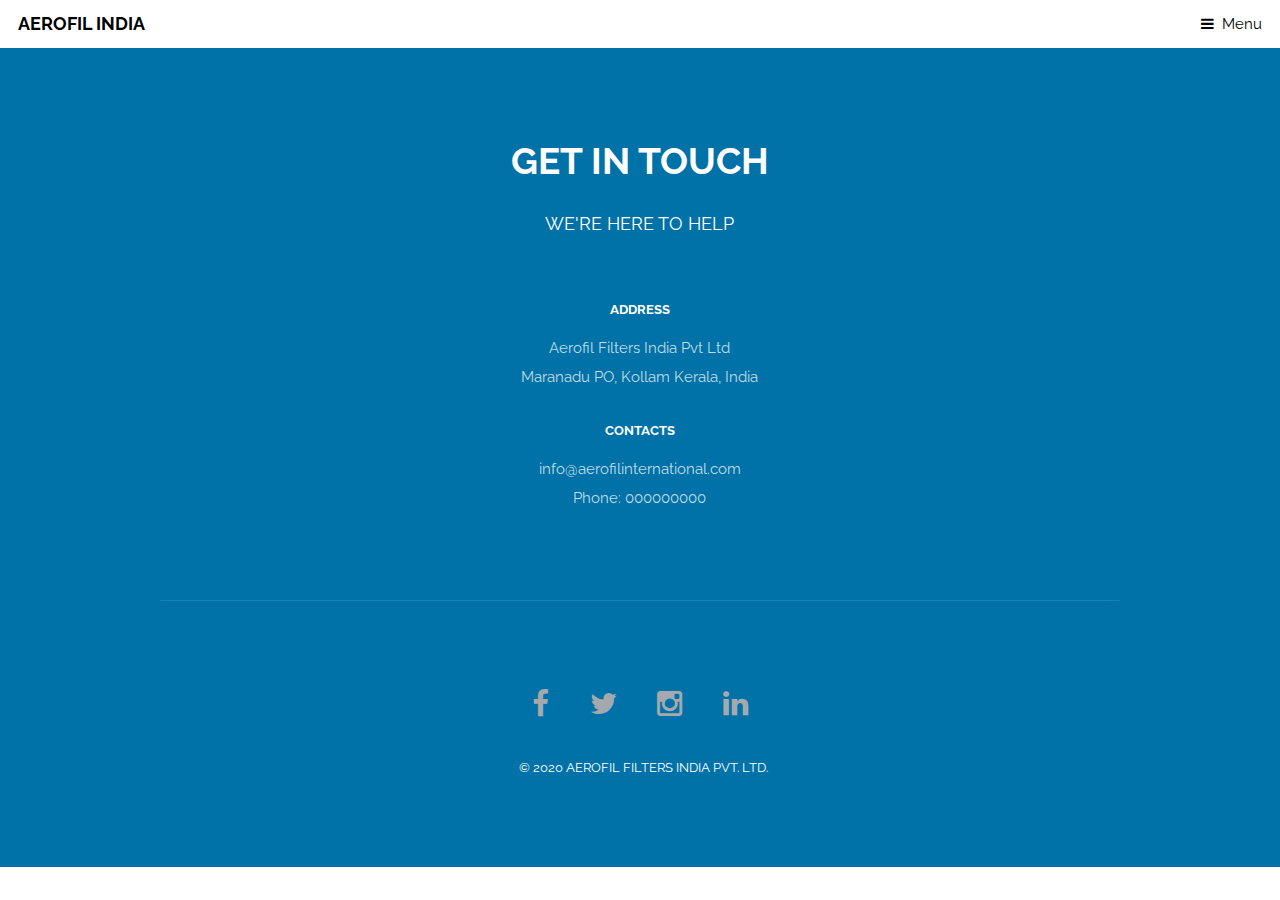
<file: Contact.html>
<!DOCTYPE HTML>
<html>
	<head>
		<title>Contact Us</title>
		<meta charset="utf-8" />
		<meta name="viewport" content="width=device-width, initial-scale=1" />
		<!--[if lte IE 8]><script src="assets/js/ie/html5shiv.js"></script><![endif]-->
		<link rel="stylesheet" href="assets/css/main.css" />
		<!--[if lte IE 8]><link rel="stylesheet" href="assets/css/ie8.css" /><![endif]-->
		<!--[if lte IE 9]><link rel="stylesheet" href="assets/css/ie9.css" /><![endif]-->
	</head>
	<body>

		<!-- Header -->
			<header id="header">
				<h1><a href="index.html">Aerofil India</a></h1>
				<a href="#nav">Menu</a>
			</header>


		<!-- Nav -->
			<nav id="nav">
				<ul class="links">
					<li><a href="index.html">Home</a></li>
					<li><a href="our company.html">Our Company</a></li>
					<li><a href="Contact.html">Contact</a></li>
				</ul>
			</nav>

		<!-- Main -->
			<section id="four" class="wrapper style2 special">
				<div class="inner">
					<header class="major narrow">
						<h2>Get in touch</h2>
						<p>We're Here to help</p>
					</header>
					<!--<form action="#" method="POST">
						<div class="container 75%">
							<div class="row uniform 50%">
								<div class="6u 12u$(xsmall)">
									<input name="name" placeholder="Name" type="text" />
								</div>
								<div class="6u$ 12u$(xsmall)">
									<input name="email" placeholder="Email" type="email" />
								</div>
								<div class="12u$">
									<textarea name="message" placeholder="Message" rows="4"></textarea>
								</div>
							</div>
						</div>
						<ul class="actions">
							<li><input type="submit" class="special" value="Submit" /></li>
							<li><input type="reset" class="alt" value="Reset" /></li>
						</ul>
					</form>-->
					<div class="col-12 col-md-3 mbr-fonts-style display-7">
                <h5 class="pb-3">
                    Address
                </h5>
                <p class="mbr-text">
                    Aerofil Filters India Pvt Ltd
                    <br>Maranadu PO,
                        Kollam
                        Kerala, 
                        India
                </p>
            </div>
            <div class="col-12 col-md-3 mbr-fonts-style display-7">
                <h5 class="pb-3">
                    Contacts
                </h5>
                <p class="mbr-text">
                    info@aerofilinternational.com
                    <br>Phone: 000000000
                   
                </p>
            </div>
				</div>
			</section>

		<!-- Footer -->
			<footer id="footer">
				<div class="inner">
					<ul class="icons">
						<li><a href="#" class="icon fa-facebook">
							<span class="label">Facebook</span>
						</a></li>
						<li><a href="#" class="icon fa-twitter">
							<span class="label">Twitter</span>
						</a></li>
						<li><a href="#" class="icon fa-instagram">
							<span class="label">Instagram</span>
						</a></li>
						<li><a href="#" class="icon fa-linkedin">
							<span class="label">LinkedIn</span>
						</a></li>
					</ul>
					<ul class="copyright">
						<li>&copy; 2020 Aerofil Filters India Pvt. Ltd.</li>
					</ul>
				</div>
			</footer>

		<!-- Scripts -->
			<script src="assets/js/jquery.min.js"></script>
			<script src="assets/js/skel.min.js"></script>
			<script src="assets/js/util.js"></script>
			<!--[if lte IE 8]><script src="assets/js/ie/respond.min.js"></script><![endif]-->
			<script src="assets/js/main.js"></script>

	</body>
</html>
</file>
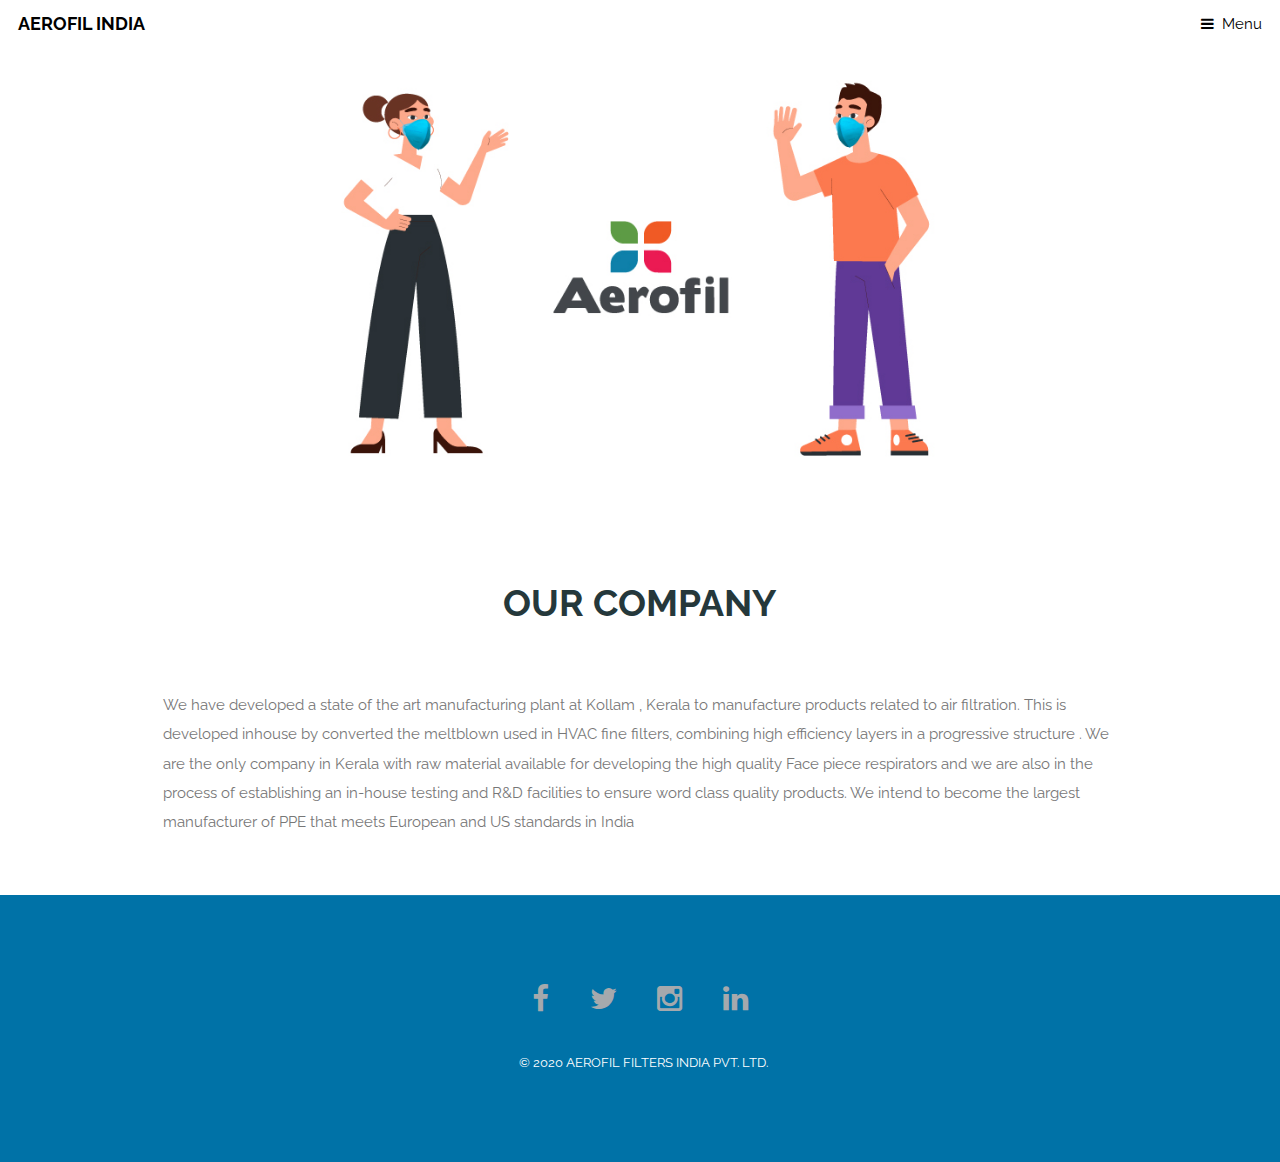
<file: our company.html>
<!DOCTYPE HTML>
<html>
	<head>
		<title>Our Company</title>
		<meta charset="utf-8" />
		<meta name="viewport" content="width=device-width, initial-scale=1" />
		<!--[if lte IE 8]><script src="assets/js/ie/html5shiv.js"></script><![endif]-->
		<link rel="stylesheet" href="assets/css/main.css" />
		<!--[if lte IE 8]><link rel="stylesheet" href="assets/css/ie8.css" /><![endif]-->
		<!--[if lte IE 9]><link rel="stylesheet" href="assets/css/ie9.css" /><![endif]-->
	</head>
	<body>

		<!-- Header -->
			<header id="header">
				<h1><a href="index.html">Aerofil India</a></h1>
				<a href="#nav">Menu</a>
			</header>

		<!-- Nav -->
			<nav id="nav">
				<ul class="links">
					<li><a href="index.html">Home</a></li>
					<li><a href="our company.html">Our Company</a></li>
					<li><a href="Contact.html">Contact</a></li>
				</ul>
			</nav>
<a href="#" class="image fit"><img src="images/pic17.jpg" alt="" /></a>
		<!-- Main -->
			<section id="main" class="wrapper">
				<div class="container">

					<header class="major special">
						<h2>OUR COMPANY</h2>
						
					</header>
					<p>We have developed a state of the art manufacturing plant at Kollam , Kerala to manufacture products related to air filtration. This is developed inhouse by converted the meltblown used in  HVAC fine filters, combining high efficiency layers in a progressive structure . We are the only company in Kerala with raw material available for developing the high quality Face piece respirators and we are also in the process of establishing an in-house testing and R&D facilities to ensure word class quality products. We intend to become the largest manufacturer of PPE that meets European and US standards in India </p>
					
				</div>
			</section>

		<!-- Footer -->
			<footer id="footer">
				<div class="inner">
					<ul class="icons">
						<li><a href="#" class="icon fa-facebook">
							<span class="label">Facebook</span>
						</a></li>
						<li><a href="#" class="icon fa-twitter">
							<span class="label">Twitter</span>
						</a></li>
						<li><a href="#" class="icon fa-instagram">
							<span class="label">Instagram</span>
						</a></li>
						<li><a href="#" class="icon fa-linkedin">
							<span class="label">LinkedIn</span>
						</a></li>
					</ul>
					<ul class="copyright">
						<li>&copy; 2020 Aerofil Filters India Pvt. Ltd.</li>
					</ul>
				</div>
			</footer>

		<!-- Scripts -->
			<script src="assets/js/jquery.min.js"></script>
			<script src="assets/js/skel.min.js"></script>
			<script src="assets/js/util.js"></script>
			<!--[if lte IE 8]><script src="assets/js/ie/respond.min.js"></script><![endif]-->
			<script src="assets/js/main.js"></script>

	</body>
</html>
</file>
<file: assets/css/ie9.css>
/*
	Retrospect by TEMPLATED
	templated.co @templatedco
	Released for free under the Creative Commons Attribution 3.0 license (templated.co/license)
*/

/* Feature */

	.feature .image {
		width: 48%;
		float: left;
	}

	.feature .content {
		width: 52%;
		float: left;
	}

	.feature:after {
		content: '';
		display: block;
		clear: both;
	}
</file>
<file: assets/css/main.css>
@charset "UTF-8";
@import url(font-awesome.min.css);
@import url("https://fonts.googleapis.com/css?family=Raleway:400,500,700");

/*
	Retrospect by TEMPLATED
	templated.co @templatedco
	Released for free under the Creative Commons Attribution 3.0 license (templated.co/license)
*/

/* Reset */

	html, body, div, span, applet, object, iframe, h1, h2, h3, h4, h5, h6, p, blockquote, pre, a, abbr, acronym, address, big, cite, code, del, dfn, em, img, ins, kbd, q, s, samp, small, strike, strong, sub, sup, tt, var, b, u, i, center, dl, dt, dd, ol, ul, li, fieldset, form, label, legend, table, caption, tbody, tfoot, thead, tr, th, td, article, aside, canvas, details, embed, figure, figcaption, footer, header, hgroup, menu, nav, output, ruby, section, summary, time, mark, audio, video {
		margin: 0;
		padding: 0;
		border: 0;
		font-size: 100%;
		font: inherit;
		vertical-align: baseline;
	}

	article, aside, details, figcaption, figure, footer, header, hgroup, menu, nav, section {
		display: block;
	}

	body {
		line-height: 1;
	}

	ol, ul {
		list-style: none;
	}

	blockquote, q {
		quotes: none;
	}

	blockquote:before, blockquote:after, q:before, q:after {
		content: '';
		content: none;
	}

	table {
		border-collapse: collapse;
		border-spacing: 0;
	}

	body {
		-webkit-text-size-adjust: none;
	}

/* Box Model */

	*, *:before, *:after {
		-moz-box-sizing: border-box;
		-webkit-box-sizing: border-box;
		box-sizing: border-box;
	}

/* Containers */

	.container {
		margin-left: auto;
		margin-right: auto;
	}

	.container.\31 25\25 {
		width: 100%;
		max-width: 100em;
		min-width: 80em;
	}

	.container.\37 5\25 {
		width: 60em;
	}

	.container.\35 0\25 {
		width: 40em;
	}

	.container.\32 5\25 {
		width: 20em;
	}

	.container {
		width: 80em;
	}

	@media screen and (max-width: 1680px) {

		.container.\31 25\25 {
			width: 100%;
			max-width: 100em;
			min-width: 80em;
		}

		.container.\37 5\25 {
			width: 60em;
		}

		.container.\35 0\25 {
			width: 40em;
		}

		.container.\32 5\25 {
			width: 20em;
		}

		.container {
			width: 80em;
		}

	}

	@media screen and (max-width: 1280px) {

		.container.\31 25\25 {
			width: 100%;
			max-width: 81.25em;
			min-width: 65em;
		}

		.container.\37 5\25 {
			width: 48.75em;
		}

		.container.\35 0\25 {
			width: 32.5em;
		}

		.container.\32 5\25 {
			width: 16.25em;
		}

		.container {
			width: 65em;
		}

	}

	@media screen and (max-width: 980px) {

		.container.\31 25\25 {
			width: 100%;
			max-width: 112.5%;
			min-width: 90%;
		}

		.container.\37 5\25 {
			width: 67.5%;
		}

		.container.\35 0\25 {
			width: 45%;
		}

		.container.\32 5\25 {
			width: 22.5%;
		}

		.container {
			width: 90% !important;
		}

	}

	@media screen and (max-width: 736px) {

		.container.\31 25\25 {
			width: 100%;
			max-width: 112.5%;
			min-width: 90%;
		}

		.container.\37 5\25 {
			width: 67.5%;
		}

		.container.\35 0\25 {
			width: 45%;
		}

		.container.\32 5\25 {
			width: 22.5%;
		}

		.container {
			width: 90% !important;
		}

	}

	@media screen and (max-width: 480px) {

		.container.\31 25\25 {
			width: 100%;
			max-width: 112.5%;
			min-width: 90%;
		}

		.container.\37 5\25 {
			width: 67.5%;
		}

		.container.\35 0\25 {
			width: 45%;
		}

		.container.\32 5\25 {
			width: 22.5%;
		}

		.container {
			width: 90% !important;
		}

	}

/* Grid */

	.row {
		border-bottom: solid 1px transparent;
		-moz-box-sizing: border-box;
		-webkit-box-sizing: border-box;
		box-sizing: border-box;
	}

	.row > * {
		float: left;
		-moz-box-sizing: border-box;
		-webkit-box-sizing: border-box;
		box-sizing: border-box;
	}

	.row:after, .row:before {
		content: '';
		display: block;
		clear: both;
		height: 0;
	}

	.row.uniform > * > :first-child {
		margin-top: 0;
	}

	.row.uniform > * > :last-child {
		margin-bottom: 0;
	}

	.row.\30 \25 > * {
		padding: 0 0 0 0em;
	}

	.row.\30 \25 {
		margin: 0 0 -1px 0em;
	}

	.row.uniform.\30 \25 > * {
		padding: 0em 0 0 0em;
	}

	.row.uniform.\30 \25 {
		margin: 0em 0 -1px 0em;
	}

	.row > * {
		padding: 0 0 0 2em;
	}

	.row {
		margin: 0 0 -1px -2em;
	}

	.row.uniform > * {
		padding: 2em 0 0 2em;
	}

	.row.uniform {
		margin: -2em 0 -1px -2em;
	}

	.row.\32 00\25 > * {
		padding: 0 0 0 4em;
	}

	.row.\32 00\25 {
		margin: 0 0 -1px -4em;
	}

	.row.uniform.\32 00\25 > * {
		padding: 4em 0 0 4em;
	}

	.row.uniform.\32 00\25 {
		margin: -4em 0 -1px -4em;
	}

	.row.\31 50\25 > * {
		padding: 0 0 0 3em;
	}

	.row.\31 50\25 {
		margin: 0 0 -1px -3em;
	}

	.row.uniform.\31 50\25 > * {
		padding: 3em 0 0 3em;
	}

	.row.uniform.\31 50\25 {
		margin: -3em 0 -1px -3em;
	}

	.row.\35 0\25 > * {
		padding: 0 0 0 1em;
	}

	.row.\35 0\25 {
		margin: 0 0 -1px -1em;
	}

	.row.uniform.\35 0\25 > * {
		padding: 1em 0 0 1em;
	}

	.row.uniform.\35 0\25 {
		margin: -1em 0 -1px -1em;
	}

	.row.\32 5\25 > * {
		padding: 0 0 0 0.5em;
	}

	.row.\32 5\25 {
		margin: 0 0 -1px -0.5em;
	}

	.row.uniform.\32 5\25 > * {
		padding: 0.5em 0 0 0.5em;
	}

	.row.uniform.\32 5\25 {
		margin: -0.5em 0 -1px -0.5em;
	}

	.\31 2u, .\31 2u\24 {
		width: 100%;
		clear: none;
		margin-left: 0;
	}

	.\31 1u, .\31 1u\24 {
		width: 91.6666666667%;
		clear: none;
		margin-left: 0;
	}

	.\31 0u, .\31 0u\24 {
		width: 83.3333333333%;
		clear: none;
		margin-left: 0;
	}

	.\39 u, .\39 u\24 {
		width: 75%;
		clear: none;
		margin-left: 0;
	}

	.\38 u, .\38 u\24 {
		width: 66.6666666667%;
		clear: none;
		margin-left: 0;
	}

	.\37 u, .\37 u\24 {
		width: 58.3333333333%;
		clear: none;
		margin-left: 0;
	}

	.\36 u, .\36 u\24 {
		width: 50%;
		clear: none;
		margin-left: 0;
	}

	.\35 u, .\35 u\24 {
		width: 41.6666666667%;
		clear: none;
		margin-left: 0;
	}

	.\34 u, .\34 u\24 {
		width: 33.3333333333%;
		clear: none;
		margin-left: 0;
	}

	.\33 u, .\33 u\24 {
		width: 25%;
		clear: none;
		margin-left: 0;
	}

	.\32 u, .\32 u\24 {
		width: 16.6666666667%;
		clear: none;
		margin-left: 0;
	}

	.\31 u, .\31 u\24 {
		width: 8.3333333333%;
		clear: none;
		margin-left: 0;
	}

	.\31 2u\24 + *,
	.\31 1u\24 + *,
	.\31 0u\24 + *,
	.\39 u\24 + *,
	.\38 u\24 + *,
	.\37 u\24 + *,
	.\36 u\24 + *,
	.\35 u\24 + *,
	.\34 u\24 + *,
	.\33 u\24 + *,
	.\32 u\24 + *,
	.\31 u\24 + * {
		clear: left;
	}

	.\-11u {
		margin-left: 91.66667%;
	}

	.\-10u {
		margin-left: 83.33333%;
	}

	.\-9u {
		margin-left: 75%;
	}

	.\-8u {
		margin-left: 66.66667%;
	}

	.\-7u {
		margin-left: 58.33333%;
	}

	.\-6u {
		margin-left: 50%;
	}

	.\-5u {
		margin-left: 41.66667%;
	}

	.\-4u {
		margin-left: 33.33333%;
	}

	.\-3u {
		margin-left: 25%;
	}

	.\-2u {
		margin-left: 16.66667%;
	}

	.\-1u {
		margin-left: 8.33333%;
	}

	@media screen and (max-width: 1680px) {

		.row > * {
			padding: 0 0 0 2em;
		}

		.row {
			margin: 0 0 -1px -2em;
		}

		.row.uniform > * {
			padding: 2em 0 0 2em;
		}

		.row.uniform {
			margin: -2em 0 -1px -2em;
		}

		.row.\32 00\25 > * {
			padding: 0 0 0 4em;
		}

		.row.\32 00\25 {
			margin: 0 0 -1px -4em;
		}

		.row.uniform.\32 00\25 > * {
			padding: 4em 0 0 4em;
		}

		.row.uniform.\32 00\25 {
			margin: -4em 0 -1px -4em;
		}

		.row.\31 50\25 > * {
			padding: 0 0 0 3em;
		}

		.row.\31 50\25 {
			margin: 0 0 -1px -3em;
		}

		.row.uniform.\31 50\25 > * {
			padding: 3em 0 0 3em;
		}

		.row.uniform.\31 50\25 {
			margin: -3em 0 -1px -3em;
		}

		.row.\35 0\25 > * {
			padding: 0 0 0 1em;
		}

		.row.\35 0\25 {
			margin: 0 0 -1px -1em;
		}

		.row.uniform.\35 0\25 > * {
			padding: 1em 0 0 1em;
		}

		.row.uniform.\35 0\25 {
			margin: -1em 0 -1px -1em;
		}

		.row.\32 5\25 > * {
			padding: 0 0 0 0.5em;
		}

		.row.\32 5\25 {
			margin: 0 0 -1px -0.5em;
		}

		.row.uniform.\32 5\25 > * {
			padding: 0.5em 0 0 0.5em;
		}

		.row.uniform.\32 5\25 {
			margin: -0.5em 0 -1px -0.5em;
		}

		.\31 2u\28xlarge\29, .\31 2u\24\28xlarge\29 {
			width: 100%;
			clear: none;
			margin-left: 0;
		}

		.\31 1u\28xlarge\29, .\31 1u\24\28xlarge\29 {
			width: 91.6666666667%;
			clear: none;
			margin-left: 0;
		}

		.\31 0u\28xlarge\29, .\31 0u\24\28xlarge\29 {
			width: 83.3333333333%;
			clear: none;
			margin-left: 0;
		}

		.\39 u\28xlarge\29, .\39 u\24\28xlarge\29 {
			width: 75%;
			clear: none;
			margin-left: 0;
		}

		.\38 u\28xlarge\29, .\38 u\24\28xlarge\29 {
			width: 66.6666666667%;
			clear: none;
			margin-left: 0;
		}

		.\37 u\28xlarge\29, .\37 u\24\28xlarge\29 {
			width: 58.3333333333%;
			clear: none;
			margin-left: 0;
		}

		.\36 u\28xlarge\29, .\36 u\24\28xlarge\29 {
			width: 50%;
			clear: none;
			margin-left: 0;
		}

		.\35 u\28xlarge\29, .\35 u\24\28xlarge\29 {
			width: 41.6666666667%;
			clear: none;
			margin-left: 0;
		}

		.\34 u\28xlarge\29, .\34 u\24\28xlarge\29 {
			width: 33.3333333333%;
			clear: none;
			margin-left: 0;
		}

		.\33 u\28xlarge\29, .\33 u\24\28xlarge\29 {
			width: 25%;
			clear: none;
			margin-left: 0;
		}

		.\32 u\28xlarge\29, .\32 u\24\28xlarge\29 {
			width: 16.6666666667%;
			clear: none;
			margin-left: 0;
		}

		.\31 u\28xlarge\29, .\31 u\24\28xlarge\29 {
			width: 8.3333333333%;
			clear: none;
			margin-left: 0;
		}

		.\31 2u\24\28xlarge\29 + *,
		.\31 1u\24\28xlarge\29 + *,
		.\31 0u\24\28xlarge\29 + *,
		.\39 u\24\28xlarge\29 + *,
		.\38 u\24\28xlarge\29 + *,
		.\37 u\24\28xlarge\29 + *,
		.\36 u\24\28xlarge\29 + *,
		.\35 u\24\28xlarge\29 + *,
		.\34 u\24\28xlarge\29 + *,
		.\33 u\24\28xlarge\29 + *,
		.\32 u\24\28xlarge\29 + *,
		.\31 u\24\28xlarge\29 + * {
			clear: left;
		}

		.\-11u\28xlarge\29 {
			margin-left: 91.66667%;
		}

		.\-10u\28xlarge\29 {
			margin-left: 83.33333%;
		}

		.\-9u\28xlarge\29 {
			margin-left: 75%;
		}

		.\-8u\28xlarge\29 {
			margin-left: 66.66667%;
		}

		.\-7u\28xlarge\29 {
			margin-left: 58.33333%;
		}

		.\-6u\28xlarge\29 {
			margin-left: 50%;
		}

		.\-5u\28xlarge\29 {
			margin-left: 41.66667%;
		}

		.\-4u\28xlarge\29 {
			margin-left: 33.33333%;
		}

		.\-3u\28xlarge\29 {
			margin-left: 25%;
		}

		.\-2u\28xlarge\29 {
			margin-left: 16.66667%;
		}

		.\-1u\28xlarge\29 {
			margin-left: 8.33333%;
		}

	}

	@media screen and (max-width: 1280px) {

		.row > * {
			padding: 0 0 0 1.5em;
		}

		.row {
			margin: 0 0 -1px -1.5em;
		}

		.row.uniform > * {
			padding: 1.5em 0 0 1.5em;
		}

		.row.uniform {
			margin: -1.5em 0 -1px -1.5em;
		}

		.row.\32 00\25 > * {
			padding: 0 0 0 3em;
		}

		.row.\32 00\25 {
			margin: 0 0 -1px -3em;
		}

		.row.uniform.\32 00\25 > * {
			padding: 3em 0 0 3em;
		}

		.row.uniform.\32 00\25 {
			margin: -3em 0 -1px -3em;
		}

		.row.\31 50\25 > * {
			padding: 0 0 0 2.25em;
		}

		.row.\31 50\25 {
			margin: 0 0 -1px -2.25em;
		}

		.row.uniform.\31 50\25 > * {
			padding: 2.25em 0 0 2.25em;
		}

		.row.uniform.\31 50\25 {
			margin: -2.25em 0 -1px -2.25em;
		}

		.row.\35 0\25 > * {
			padding: 0 0 0 0.75em;
		}

		.row.\35 0\25 {
			margin: 0 0 -1px -0.75em;
		}

		.row.uniform.\35 0\25 > * {
			padding: 0.75em 0 0 0.75em;
		}

		.row.uniform.\35 0\25 {
			margin: -0.75em 0 -1px -0.75em;
		}

		.row.\32 5\25 > * {
			padding: 0 0 0 0.375em;
		}

		.row.\32 5\25 {
			margin: 0 0 -1px -0.375em;
		}

		.row.uniform.\32 5\25 > * {
			padding: 0.375em 0 0 0.375em;
		}

		.row.uniform.\32 5\25 {
			margin: -0.375em 0 -1px -0.375em;
		}

		.\31 2u\28large\29, .\31 2u\24\28large\29 {
			width: 100%;
			clear: none;
			margin-left: 0;
		}

		.\31 1u\28large\29, .\31 1u\24\28large\29 {
			width: 91.6666666667%;
			clear: none;
			margin-left: 0;
		}

		.\31 0u\28large\29, .\31 0u\24\28large\29 {
			width: 83.3333333333%;
			clear: none;
			margin-left: 0;
		}

		.\39 u\28large\29, .\39 u\24\28large\29 {
			width: 75%;
			clear: none;
			margin-left: 0;
		}

		.\38 u\28large\29, .\38 u\24\28large\29 {
			width: 66.6666666667%;
			clear: none;
			margin-left: 0;
		}

		.\37 u\28large\29, .\37 u\24\28large\29 {
			width: 58.3333333333%;
			clear: none;
			margin-left: 0;
		}

		.\36 u\28large\29, .\36 u\24\28large\29 {
			width: 50%;
			clear: none;
			margin-left: 0;
		}

		.\35 u\28large\29, .\35 u\24\28large\29 {
			width: 41.6666666667%;
			clear: none;
			margin-left: 0;
		}

		.\34 u\28large\29, .\34 u\24\28large\29 {
			width: 33.3333333333%;
			clear: none;
			margin-left: 0;
		}

		.\33 u\28large\29, .\33 u\24\28large\29 {
			width: 25%;
			clear: none;
			margin-left: 0;
		}

		.\32 u\28large\29, .\32 u\24\28large\29 {
			width: 16.6666666667%;
			clear: none;
			margin-left: 0;
		}

		.\31 u\28large\29, .\31 u\24\28large\29 {
			width: 8.3333333333%;
			clear: none;
			margin-left: 0;
		}

		.\31 2u\24\28large\29 + *,
		.\31 1u\24\28large\29 + *,
		.\31 0u\24\28large\29 + *,
		.\39 u\24\28large\29 + *,
		.\38 u\24\28large\29 + *,
		.\37 u\24\28large\29 + *,
		.\36 u\24\28large\29 + *,
		.\35 u\24\28large\29 + *,
		.\34 u\24\28large\29 + *,
		.\33 u\24\28large\29 + *,
		.\32 u\24\28large\29 + *,
		.\31 u\24\28large\29 + * {
			clear: left;
		}

		.\-11u\28large\29 {
			margin-left: 91.66667%;
		}

		.\-10u\28large\29 {
			margin-left: 83.33333%;
		}

		.\-9u\28large\29 {
			margin-left: 75%;
		}

		.\-8u\28large\29 {
			margin-left: 66.66667%;
		}

		.\-7u\28large\29 {
			margin-left: 58.33333%;
		}

		.\-6u\28large\29 {
			margin-left: 50%;
		}

		.\-5u\28large\29 {
			margin-left: 41.66667%;
		}

		.\-4u\28large\29 {
			margin-left: 33.33333%;
		}

		.\-3u\28large\29 {
			margin-left: 25%;
		}

		.\-2u\28large\29 {
			margin-left: 16.66667%;
		}

		.\-1u\28large\29 {
			margin-left: 8.33333%;
		}

	}

	@media screen and (max-width: 980px) {

		.row > * {
			padding: 0 0 0 1.5em;
		}

		.row {
			margin: 0 0 -1px -1.5em;
		}

		.row.uniform > * {
			padding: 1.5em 0 0 1.5em;
		}

		.row.uniform {
			margin: -1.5em 0 -1px -1.5em;
		}

		.row.\32 00\25 > * {
			padding: 0 0 0 3em;
		}

		.row.\32 00\25 {
			margin: 0 0 -1px -3em;
		}

		.row.uniform.\32 00\25 > * {
			padding: 3em 0 0 3em;
		}

		.row.uniform.\32 00\25 {
			margin: -3em 0 -1px -3em;
		}

		.row.\31 50\25 > * {
			padding: 0 0 0 2.25em;
		}

		.row.\31 50\25 {
			margin: 0 0 -1px -2.25em;
		}

		.row.uniform.\31 50\25 > * {
			padding: 2.25em 0 0 2.25em;
		}

		.row.uniform.\31 50\25 {
			margin: -2.25em 0 -1px -2.25em;
		}

		.row.\35 0\25 > * {
			padding: 0 0 0 0.75em;
		}

		.row.\35 0\25 {
			margin: 0 0 -1px -0.75em;
		}

		.row.uniform.\35 0\25 > * {
			padding: 0.75em 0 0 0.75em;
		}

		.row.uniform.\35 0\25 {
			margin: -0.75em 0 -1px -0.75em;
		}

		.row.\32 5\25 > * {
			padding: 0 0 0 0.375em;
		}

		.row.\32 5\25 {
			margin: 0 0 -1px -0.375em;
		}

		.row.uniform.\32 5\25 > * {
			padding: 0.375em 0 0 0.375em;
		}

		.row.uniform.\32 5\25 {
			margin: -0.375em 0 -1px -0.375em;
		}

		.\31 2u\28medium\29, .\31 2u\24\28medium\29 {
			width: 100%;
			clear: none;
			margin-left: 0;
		}

		.\31 1u\28medium\29, .\31 1u\24\28medium\29 {
			width: 91.6666666667%;
			clear: none;
			margin-left: 0;
		}

		.\31 0u\28medium\29, .\31 0u\24\28medium\29 {
			width: 83.3333333333%;
			clear: none;
			margin-left: 0;
		}

		.\39 u\28medium\29, .\39 u\24\28medium\29 {
			width: 75%;
			clear: none;
			margin-left: 0;
		}

		.\38 u\28medium\29, .\38 u\24\28medium\29 {
			width: 66.6666666667%;
			clear: none;
			margin-left: 0;
		}

		.\37 u\28medium\29, .\37 u\24\28medium\29 {
			width: 58.3333333333%;
			clear: none;
			margin-left: 0;
		}

		.\36 u\28medium\29, .\36 u\24\28medium\29 {
			width: 50%;
			clear: none;
			margin-left: 0;
		}

		.\35 u\28medium\29, .\35 u\24\28medium\29 {
			width: 41.6666666667%;
			clear: none;
			margin-left: 0;
		}

		.\34 u\28medium\29, .\34 u\24\28medium\29 {
			width: 33.3333333333%;
			clear: none;
			margin-left: 0;
		}

		.\33 u\28medium\29, .\33 u\24\28medium\29 {
			width: 25%;
			clear: none;
			margin-left: 0;
		}

		.\32 u\28medium\29, .\32 u\24\28medium\29 {
			width: 16.6666666667%;
			clear: none;
			margin-left: 0;
		}

		.\31 u\28medium\29, .\31 u\24\28medium\29 {
			width: 8.3333333333%;
			clear: none;
			margin-left: 0;
		}

		.\31 2u\24\28medium\29 + *,
		.\31 1u\24\28medium\29 + *,
		.\31 0u\24\28medium\29 + *,
		.\39 u\24\28medium\29 + *,
		.\38 u\24\28medium\29 + *,
		.\37 u\24\28medium\29 + *,
		.\36 u\24\28medium\29 + *,
		.\35 u\24\28medium\29 + *,
		.\34 u\24\28medium\29 + *,
		.\33 u\24\28medium\29 + *,
		.\32 u\24\28medium\29 + *,
		.\31 u\24\28medium\29 + * {
			clear: left;
		}

		.\-11u\28medium\29 {
			margin-left: 91.66667%;
		}

		.\-10u\28medium\29 {
			margin-left: 83.33333%;
		}

		.\-9u\28medium\29 {
			margin-left: 75%;
		}

		.\-8u\28medium\29 {
			margin-left: 66.66667%;
		}

		.\-7u\28medium\29 {
			margin-left: 58.33333%;
		}

		.\-6u\28medium\29 {
			margin-left: 50%;
		}

		.\-5u\28medium\29 {
			margin-left: 41.66667%;
		}

		.\-4u\28medium\29 {
			margin-left: 33.33333%;
		}

		.\-3u\28medium\29 {
			margin-left: 25%;
		}

		.\-2u\28medium\29 {
			margin-left: 16.66667%;
		}

		.\-1u\28medium\29 {
			margin-left: 8.33333%;
		}

	}

	@media screen and (max-width: 736px) {

		.row > * {
			padding: 0 0 0 1.25em;
		}

		.row {
			margin: 0 0 -1px -1.25em;
		}

		.row.uniform > * {
			padding: 1.25em 0 0 1.25em;
		}

		.row.uniform {
			margin: -1.25em 0 -1px -1.25em;
		}

		.row.\32 00\25 > * {
			padding: 0 0 0 2.5em;
		}

		.row.\32 00\25 {
			margin: 0 0 -1px -2.5em;
		}

		.row.uniform.\32 00\25 > * {
			padding: 2.5em 0 0 2.5em;
		}

		.row.uniform.\32 00\25 {
			margin: -2.5em 0 -1px -2.5em;
		}

		.row.\31 50\25 > * {
			padding: 0 0 0 1.875em;
		}

		.row.\31 50\25 {
			margin: 0 0 -1px -1.875em;
		}

		.row.uniform.\31 50\25 > * {
			padding: 1.875em 0 0 1.875em;
		}

		.row.uniform.\31 50\25 {
			margin: -1.875em 0 -1px -1.875em;
		}

		.row.\35 0\25 > * {
			padding: 0 0 0 0.625em;
		}

		.row.\35 0\25 {
			margin: 0 0 -1px -0.625em;
		}

		.row.uniform.\35 0\25 > * {
			padding: 0.625em 0 0 0.625em;
		}

		.row.uniform.\35 0\25 {
			margin: -0.625em 0 -1px -0.625em;
		}

		.row.\32 5\25 > * {
			padding: 0 0 0 0.3125em;
		}

		.row.\32 5\25 {
			margin: 0 0 -1px -0.3125em;
		}

		.row.uniform.\32 5\25 > * {
			padding: 0.3125em 0 0 0.3125em;
		}

		.row.uniform.\32 5\25 {
			margin: -0.3125em 0 -1px -0.3125em;
		}

		.\31 2u\28small\29, .\31 2u\24\28small\29 {
			width: 100%;
			clear: none;
			margin-left: 0;
		}

		.\31 1u\28small\29, .\31 1u\24\28small\29 {
			width: 91.6666666667%;
			clear: none;
			margin-left: 0;
		}

		.\31 0u\28small\29, .\31 0u\24\28small\29 {
			width: 83.3333333333%;
			clear: none;
			margin-left: 0;
		}

		.\39 u\28small\29, .\39 u\24\28small\29 {
			width: 75%;
			clear: none;
			margin-left: 0;
		}

		.\38 u\28small\29, .\38 u\24\28small\29 {
			width: 66.6666666667%;
			clear: none;
			margin-left: 0;
		}

		.\37 u\28small\29, .\37 u\24\28small\29 {
			width: 58.3333333333%;
			clear: none;
			margin-left: 0;
		}

		.\36 u\28small\29, .\36 u\24\28small\29 {
			width: 50%;
			clear: none;
			margin-left: 0;
		}

		.\35 u\28small\29, .\35 u\24\28small\29 {
			width: 41.6666666667%;
			clear: none;
			margin-left: 0;
		}

		.\34 u\28small\29, .\34 u\24\28small\29 {
			width: 33.3333333333%;
			clear: none;
			margin-left: 0;
		}

		.\33 u\28small\29, .\33 u\24\28small\29 {
			width: 25%;
			clear: none;
			margin-left: 0;
		}

		.\32 u\28small\29, .\32 u\24\28small\29 {
			width: 16.6666666667%;
			clear: none;
			margin-left: 0;
		}

		.\31 u\28small\29, .\31 u\24\28small\29 {
			width: 8.3333333333%;
			clear: none;
			margin-left: 0;
		}

		.\31 2u\24\28small\29 + *,
		.\31 1u\24\28small\29 + *,
		.\31 0u\24\28small\29 + *,
		.\39 u\24\28small\29 + *,
		.\38 u\24\28small\29 + *,
		.\37 u\24\28small\29 + *,
		.\36 u\24\28small\29 + *,
		.\35 u\24\28small\29 + *,
		.\34 u\24\28small\29 + *,
		.\33 u\24\28small\29 + *,
		.\32 u\24\28small\29 + *,
		.\31 u\24\28small\29 + * {
			clear: left;
		}

		.\-11u\28small\29 {
			margin-left: 91.66667%;
		}

		.\-10u\28small\29 {
			margin-left: 83.33333%;
		}

		.\-9u\28small\29 {
			margin-left: 75%;
		}

		.\-8u\28small\29 {
			margin-left: 66.66667%;
		}

		.\-7u\28small\29 {
			margin-left: 58.33333%;
		}

		.\-6u\28small\29 {
			margin-left: 50%;
		}

		.\-5u\28small\29 {
			margin-left: 41.66667%;
		}

		.\-4u\28small\29 {
			margin-left: 33.33333%;
		}

		.\-3u\28small\29 {
			margin-left: 25%;
		}

		.\-2u\28small\29 {
			margin-left: 16.66667%;
		}

		.\-1u\28small\29 {
			margin-left: 8.33333%;
		}

	}

	@media screen and (max-width: 480px) {

		.row > * {
			padding: 0 0 0 1.25em;
		}

		.row {
			margin: 0 0 -1px -1.25em;
		}

		.row.uniform > * {
			padding: 1.25em 0 0 1.25em;
		}

		.row.uniform {
			margin: -1.25em 0 -1px -1.25em;
		}

		.row.\32 00\25 > * {
			padding: 0 0 0 2.5em;
		}

		.row.\32 00\25 {
			margin: 0 0 -1px -2.5em;
		}

		.row.uniform.\32 00\25 > * {
			padding: 2.5em 0 0 2.5em;
		}

		.row.uniform.\32 00\25 {
			margin: -2.5em 0 -1px -2.5em;
		}

		.row.\31 50\25 > * {
			padding: 0 0 0 1.875em;
		}

		.row.\31 50\25 {
			margin: 0 0 -1px -1.875em;
		}

		.row.uniform.\31 50\25 > * {
			padding: 1.875em 0 0 1.875em;
		}

		.row.uniform.\31 50\25 {
			margin: -1.875em 0 -1px -1.875em;
		}

		.row.\35 0\25 > * {
			padding: 0 0 0 0.625em;
		}

		.row.\35 0\25 {
			margin: 0 0 -1px -0.625em;
		}

		.row.uniform.\35 0\25 > * {
			padding: 0.625em 0 0 0.625em;
		}

		.row.uniform.\35 0\25 {
			margin: -0.625em 0 -1px -0.625em;
		}

		.row.\32 5\25 > * {
			padding: 0 0 0 0.3125em;
		}

		.row.\32 5\25 {
			margin: 0 0 -1px -0.3125em;
		}

		.row.uniform.\32 5\25 > * {
			padding: 0.3125em 0 0 0.3125em;
		}

		.row.uniform.\32 5\25 {
			margin: -0.3125em 0 -1px -0.3125em;
		}

		.\31 2u\28xsmall\29, .\31 2u\24\28xsmall\29 {
			width: 100%;
			clear: none;
			margin-left: 0;
		}

		.\31 1u\28xsmall\29, .\31 1u\24\28xsmall\29 {
			width: 91.6666666667%;
			clear: none;
			margin-left: 0;
		}

		.\31 0u\28xsmall\29, .\31 0u\24\28xsmall\29 {
			width: 83.3333333333%;
			clear: none;
			margin-left: 0;
		}

		.\39 u\28xsmall\29, .\39 u\24\28xsmall\29 {
			width: 75%;
			clear: none;
			margin-left: 0;
		}

		.\38 u\28xsmall\29, .\38 u\24\28xsmall\29 {
			width: 66.6666666667%;
			clear: none;
			margin-left: 0;
		}

		.\37 u\28xsmall\29, .\37 u\24\28xsmall\29 {
			width: 58.3333333333%;
			clear: none;
			margin-left: 0;
		}

		.\36 u\28xsmall\29, .\36 u\24\28xsmall\29 {
			width: 50%;
			clear: none;
			margin-left: 0;
		}

		.\35 u\28xsmall\29, .\35 u\24\28xsmall\29 {
			width: 41.6666666667%;
			clear: none;
			margin-left: 0;
		}

		.\34 u\28xsmall\29, .\34 u\24\28xsmall\29 {
			width: 33.3333333333%;
			clear: none;
			margin-left: 0;
		}

		.\33 u\28xsmall\29, .\33 u\24\28xsmall\29 {
			width: 25%;
			clear: none;
			margin-left: 0;
		}

		.\32 u\28xsmall\29, .\32 u\24\28xsmall\29 {
			width: 16.6666666667%;
			clear: none;
			margin-left: 0;
		}

		.\31 u\28xsmall\29, .\31 u\24\28xsmall\29 {
			width: 8.3333333333%;
			clear: none;
			margin-left: 0;
		}

		.\31 2u\24\28xsmall\29 + *,
		.\31 1u\24\28xsmall\29 + *,
		.\31 0u\24\28xsmall\29 + *,
		.\39 u\24\28xsmall\29 + *,
		.\38 u\24\28xsmall\29 + *,
		.\37 u\24\28xsmall\29 + *,
		.\36 u\24\28xsmall\29 + *,
		.\35 u\24\28xsmall\29 + *,
		.\34 u\24\28xsmall\29 + *,
		.\33 u\24\28xsmall\29 + *,
		.\32 u\24\28xsmall\29 + *,
		.\31 u\24\28xsmall\29 + * {
			clear: left;
		}

		.\-11u\28xsmall\29 {
			margin-left: 91.66667%;
		}

		.\-10u\28xsmall\29 {
			margin-left: 83.33333%;
		}

		.\-9u\28xsmall\29 {
			margin-left: 75%;
		}

		.\-8u\28xsmall\29 {
			margin-left: 66.66667%;
		}

		.\-7u\28xsmall\29 {
			margin-left: 58.33333%;
		}

		.\-6u\28xsmall\29 {
			margin-left: 50%;
		}

		.\-5u\28xsmall\29 {
			margin-left: 41.66667%;
		}

		.\-4u\28xsmall\29 {
			margin-left: 33.33333%;
		}

		.\-3u\28xsmall\29 {
			margin-left: 25%;
		}

		.\-2u\28xsmall\29 {
			margin-left: 16.66667%;
		}

		.\-1u\28xsmall\29 {
			margin-left: 8.33333%;
		}

	}

/* Basic */

	@-ms-viewport {
		width: device-width;
	}

	body {
		-ms-overflow-style: scrollbar;
	}

	@media screen and (max-width: 480px) {

		html, body {
			min-width: 320px;
		}

	}

	body {
		background: #fff;
	}

		body.is-loading *, body.is-loading *:before, body.is-loading *:after {
			-moz-animation: none !important;
			-webkit-animation: none !important;
			-ms-animation: none !important;
			animation: none !important;
			-moz-transition: none !important;
			-webkit-transition: none !important;
			-ms-transition: none !important;
			transition: none !important;
		}

/* Type */

	body {
		background-color: #fff;
		color: #777;
	}

	body, input, select, textarea {
		font-family: "Raleway", Helvetica, sans-serif;
		font-size: 13pt;
		font-weight: 400;
		line-height: 2em;
	}

		@media screen and (max-width: 1680px) {

			body, input, select, textarea {
				font-size: 11pt;
			}

		}

		@media screen and (max-width: 1280px) {

			body, input, select, textarea {
				font-size: 11pt;
			}

		}

		@media screen and (max-width: 980px) {

			body, input, select, textarea {
				font-size: 12pt;
			}

		}

		@media screen and (max-width: 736px) {

			body, input, select, textarea {
				font-size: 12pt;
			}

		}

		@media screen and (max-width: 480px) {

			body, input, select, textarea {
				font-size: 12pt;
			}

		}

	a {
		text-decoration: underline;
	}

		a:hover {
			text-decoration: none;
		}

	strong, b {
		font-weight: 700;
	}

	em, i {
		font-style: italic;
	}

	p {
		margin: 0 0 2em 0;
	}

	h1, h2, h3, h4, h5, h6 {
		font-weight: 700;
		line-height: 1em;
		margin: 0 0 1em 0;
		text-transform: uppercase;
	}

		h1 a, h2 a, h3 a, h4 a, h5 a, h6 a {
			text-decoration: none;
		}

	h2 {
		font-size: 1.5em;
		line-height: 1.5em;
	}

	h3 {
		font-size: 1.3em;
		line-height: 1.5em;
	}

	h4 {
		font-size: 1.1em;
		line-height: 1.5em;
	}

	h5 {
		font-size: 0.9em;
		line-height: 1.5em;
	}

	h6 {
		font-size: 0.7em;
		line-height: 1.5em;
	}

	sub {
		font-size: 0.8em;
		position: relative;
		top: 0.5em;
	}

	sup {
		font-size: 0.8em;
		position: relative;
		top: -0.5em;
	}

	blockquote {
		border-left-style: solid;
		border-left-width: 4px;
		font-style: italic;
		margin: 0 0 2em 0;
		padding: 0.5em 0 0.5em 2em;
	}

	code {
		border-radius: 4px;
		border-style: solid;
		border-width: 1px;
		font-family: "Courier New", monospace;
		font-size: 0.9em;
		margin: 0 0.25em;
		padding: 0.25em 0.65em;
	}

	pre {
		-webkit-overflow-scrolling: touch;
		font-family: "Courier New", monospace;
		font-size: 0.9em;
		margin: 0 0 2em 0;
	}

		pre code {
			display: block;
			line-height: 1.75em;
			padding: 1em 1.5em;
			overflow-x: auto;
		}

	hr {
		border: 0;
		border-bottom-style: solid;
		border-bottom-width: 1px;
		margin: 2em 0;
	}

		hr.major {
			margin: 3em 0;
		}

	.align-left {
		text-align: left;
	}

	.align-center {
		text-align: center;
	}

	.align-right {
		text-align: right;
	}

	input, select, textarea {
		color: #25383B;
	}

	a {
		color: #51BAA4;
	}

	strong, b {
		color: #25383B;
	}

	h1, h2, h3, h4, h5, h6 {
		color: #25383B;
	}

	blockquote {
		border-left-color: rgba(144, 144, 144, 0.25);
	}

	code {
		background: rgba(144, 144, 144, 0.075);
		border-color: rgba(144, 144, 144, 0.25);
	}

	hr {
		border-bottom-color: rgba(144, 144, 144, 0.25);
	}

/* Section/Article */

	section.special, article.special, header.special {
		text-align: center;
	}

	header p {
		margin: 0 0 1.5em 0;
		position: relative;
		text-transform: uppercase;
	}

	header h2 + p {
		font-size: 1.25em;
		margin-top: -1em;
		line-height: 1.85em;
	}

	header h3 + p {
		font-size: 1.1em;
		margin-top: -0.8em;
		line-height: 1.5em;
	}

	header h4 + p,
	header h5 + p,
	header h6 + p {
		font-size: 0.9em;
		margin-top: -0.6em;
		line-height: 1.5em;
	}

	header.major {
		margin-bottom: 4em;
	}

		header.major h2 {
			font-size: 2.5em;
		}

	header.narrow {
		max-width: 60%;
		margin-left: auto;
		margin-right: auto;
	}

	@media screen and (max-width: 1280px) {

		header.narrow {
			max-width: 75%;
		}

	}

	@media screen and (max-width: 980px) {

		header.narrow {
			max-width: 100%;
		}

		header.major {
			margin-bottom: 2em;
		}

			header.major h2 {
				font-size: 2em;
			}

	}

	@media screen and (max-width: 736px) {

		header.major h2 {
			font-size: 1.5em;
		}

		header.major p {
			font-size: 1em;
		}

	}

	header p {
		color: #25383B;
	}

/* Form */

	form {
		margin: 0 0 2em 0;
	}

		form ul.actions {
			margin-top: 4em;
		}

		@media screen and (max-width: 736px) {

			form ul.actions {
				margin-top: 2em;
			}

		}

	label {
		display: block;
		font-size: 0.9em;
		font-weight: 700;
		margin: 0 0 1em 0;
	}

	input[type="text"],
	input[type="password"],
	input[type="email"],
	select,
	textarea {
		-moz-appearance: none;
		-webkit-appearance: none;
		-ms-appearance: none;
		appearance: none;
		border-radius: 4px;
		border-style: solid;
		border-width: 1px;
		display: block;
		outline: 0;
		padding: 0 1em;
		text-decoration: none;
		width: 100%;
	}

		input[type="text"]:invalid,
		input[type="password"]:invalid,
		input[type="email"]:invalid,
		select:invalid,
		textarea:invalid {
			box-shadow: none;
		}

	.select-wrapper {
		text-decoration: none;
		display: block;
		position: relative;
	}

		.select-wrapper:before {
			content: "";
			-moz-osx-font-smoothing: grayscale;
			-webkit-font-smoothing: antialiased;
			font-family: FontAwesome;
			font-style: normal;
			font-weight: normal;
			text-transform: none !important;
		}

		.select-wrapper:before {
			display: block;
			height: 3.5em;
			line-height: 3.5em;
			pointer-events: none;
			position: absolute;
			right: 0;
			text-align: center;
			top: 0;
			width: 3.5em;
		}

		.select-wrapper select::-ms-expand {
			display: none;
		}

	input[type="text"],
	input[type="password"],
	input[type="email"],
	select {
		height: 3.5em;
	}

	textarea {
		padding: 0.75em 1em;
	}

	input[type="checkbox"],
	input[type="radio"] {
		-moz-appearance: none;
		-webkit-appearance: none;
		-ms-appearance: none;
		appearance: none;
		display: block;
		float: left;
		margin-right: -2em;
		opacity: 0;
		width: 1em;
		z-index: -1;
	}

		input[type="checkbox"] + label,
		input[type="radio"] + label {
			text-decoration: none;
			cursor: pointer;
			display: inline-block;
			font-size: 1em;
			font-weight: 400;
			padding-left: 2.85em;
			padding-right: 0.75em;
			position: relative;
		}

			input[type="checkbox"] + label:before,
			input[type="radio"] + label:before {
				-moz-osx-font-smoothing: grayscale;
				-webkit-font-smoothing: antialiased;
				font-family: FontAwesome;
				font-style: normal;
				font-weight: normal;
				text-transform: none !important;
			}

			input[type="checkbox"] + label:before,
			input[type="radio"] + label:before {
				border-radius: 4px;
				border-style: solid;
				border-width: 1px;
				content: '';
				display: inline-block;
				height: 2.1em;
				left: 0;
				line-height: 2.0125em;
				position: absolute;
				text-align: center;
				top: 0;
				width: 2.1em;
			}

		input[type="checkbox"]:checked + label:before,
		input[type="radio"]:checked + label:before {
			content: '\f00c';
		}

	input[type="checkbox"] + label:before {
		border-radius: 4px;
	}

	input[type="radio"] + label:before {
		border-radius: 100%;
	}

	::-webkit-input-placeholder {
		opacity: 1.0;
	}

	:-moz-placeholder {
		opacity: 1.0;
	}

	::-moz-placeholder {
		opacity: 1.0;
	}

	:-ms-input-placeholder {
		opacity: 1.0;
	}

	.formerize-placeholder {
		opacity: 1.0;
	}

	label {
		color: #25383B;
	}

	input[type="text"],
	input[type="password"],
	input[type="email"],
	select,
	textarea {
		background-color: rgba(144, 144, 144, 0.075);
		border-color: rgba(144, 144, 144, 0.25);
		color: inherit;
	}

		input[type="text"]:focus,
		input[type="password"]:focus,
		input[type="email"]:focus,
		select:focus,
		textarea:focus {
			border-color: #51BAA4;
			box-shadow: 0 0 0 1px #51BAA4;
		}

	.select-wrapper:before {
		color: rgba(144, 144, 144, 0.25);
	}

	input[type="checkbox"] + label,
	input[type="radio"] + label {
		color: #777;
	}

		input[type="checkbox"] + label:before,
		input[type="radio"] + label:before {
			background-color: rgba(144, 144, 144, 0.075);
			border-color: rgba(144, 144, 144, 0.25);
		}

	input[type="checkbox"]:checked + label:before,
	input[type="radio"]:checked + label:before {
		background-color: rgba(144, 144, 144, 0.075);
		border-color: #51BAA4;
		color: #25383B;
	}

	input[type="checkbox"]:focus + label:before,
	input[type="radio"]:focus + label:before {
		border-color: #51BAA4;
		box-shadow: 0 0 0 1px #51BAA4;
	}

	::-webkit-input-placeholder {
		color: #999 !important;
	}

	:-moz-placeholder {
		color: #999 !important;
	}

	::-moz-placeholder {
		color: #999 !important;
	}

	:-ms-input-placeholder {
		color: #999 !important;
	}

	.formerize-placeholder {
		color: #999 !important;
	}

	form.alt input[type="text"],
	form.alt input[type="password"],
	form.alt input[type="email"],
	form.alt select,
	form.alt textarea {
		background-color: transparent;
	}

/* Box */

	.box {
		border-radius: 4px;
		border-style: solid;
		border-width: 1px;
		margin-bottom: 2em;
		padding: 1.5em;
	}

		.box > :last-child,
		.box > :last-child > :last-child,
		.box > :last-child > :last-child > :last-child {
			margin-bottom: 0;
		}

		.box.alt {
			border: 0;
			border-radius: 0;
			padding: 0;
		}

	.box {
		border-color: rgba(144, 144, 144, 0.25);
	}

/* Icon */

	.icon {
		text-decoration: none;
		border-bottom: none;
		position: relative;
	}

		.icon:before {
			-moz-osx-font-smoothing: grayscale;
			-webkit-font-smoothing: antialiased;
			font-family: FontAwesome;
			font-style: normal;
			font-weight: normal;
			text-transform: none !important;
		}

		.icon > .label {
			display: none;
		}

/* Image */

	.image {
		border-radius: 0;
		border: 0;
		display: inline-block;
		position: relative;
	}

		.image img {
			border-radius: 0;
			display: block;
		}

		.image.left, .image.right {
			max-width: 40%;
		}

			.image.left img, .image.right img {
				width: 100%;
			}

		.image.left {
			float: left;
			padding: 0 1.5em 1em 0;
			top: 0.25em;
		}

		.image.right {
			float: right;
			padding: 0 0 1em 1.5em;
			top: 0.25em;
		}

		.image.fit {
			display: block;
			margin: 0 0 2em 0;
			width: 100%;
		}

			.image.fit img {
				width: 100%;
			}

		.image.main {
			display: block;
			margin: 0 0 3em 0;
			width: 100%;
		}

			.image.main img {
				width: 100%;
			}

/* List */

	ol {
		list-style: decimal;
		margin: 0 0 2em 0;
		padding-left: 1.25em;
	}

		ol li {
			padding-left: 0.25em;
		}

	ul {
		list-style: disc;
		margin: 0 0 2em 0;
		padding-left: 1em;
	}

		ul li {
			padding-left: 0.5em;
		}

		ul.alt {
			list-style: none;
			padding-left: 0;
		}

			ul.alt > li {
				border-top-style: solid;
				border-top-width: 1px;
				padding: 0.5em 0;
			}

				ul.alt > li:first-child {
					border-top: 0;
					padding-top: 0;
				}

		ul.icons {
			cursor: default;
			list-style: none;
			padding-left: 0;
		}

			ul.icons > li {
				display: inline-block;
				padding: 0 1em 0 0;
			}

				ul.icons > li:last-child {
					padding-right: 0;
				}

				ul.icons > li .icon:before {
					font-size: 2em;
				}

		ul.actions {
			cursor: default;
			list-style: none;
			padding-left: 0;
		}

			ul.actions > li {
				display: inline-block;
				padding: 0 1em 0 0;
				vertical-align: middle;
			}

				ul.actions > li:last-child {
					padding-right: 0;
				}

			ul.actions.small > li {
				padding: 0 0.5em 0 0;
			}

			ul.actions.vertical > li {
				display: block;
				padding: 1em 0 0 0;
			}

				ul.actions.vertical > li:first-child {
					padding-top: 0;
				}

				ul.actions.vertical > li > * {
					margin-bottom: 0;
				}

			ul.actions.vertical.small > li {
				padding: 0.5em 0 0 0;
			}

				ul.actions.vertical.small > li:first-child {
					padding-top: 0;
				}

			ul.actions.fit {
				display: table;
				margin-left: -1em;
				padding: 0;
				table-layout: fixed;
				width: calc(100% + 1em);
			}

				ul.actions.fit > li {
					display: table-cell;
					padding: 0 0 0 1em;
				}

					ul.actions.fit > li > * {
						margin-bottom: 0;
					}

				ul.actions.fit.small {
					margin-left: -0.5em;
					width: calc(100% + 0.5em);
				}

					ul.actions.fit.small > li {
						padding: 0 0 0 0.5em;
					}

			@media screen and (max-width: 480px) {

				ul.actions {
					margin: 0 0 2em 0;
				}

					ul.actions > li {
						padding: 1em 0 0 0;
						display: block;
						text-align: center;
						width: 100%;
					}

						ul.actions > li:first-child {
							padding-top: 0;
						}

						ul.actions > li > * {
							width: 100%;
							margin: 0 !important;
						}

							ul.actions > li > *.icon:before {
								margin-left: -2em;
							}

					ul.actions.small > li {
						padding: 0.5em 0 0 0;
					}

						ul.actions.small > li:first-child {
							padding-top: 0;
						}

			}

	dl {
		margin: 0 0 2em 0;
	}

		dl > dt {
			display: block;
			font-weight: 700;
			margin: 0 0 1em 0;
		}

		dl > dd {
			margin-left: 2em;
		}

	ul.alt > li {
		border-top-color: rgba(144, 144, 144, 0.25);
	}

/* Table */

	.table-wrapper {
		-webkit-overflow-scrolling: touch;
		overflow-x: auto;
	}

	table {
		margin: 0 0 2em 0;
		width: 100%;
	}

		table tbody tr {
			border-style: solid;
			border-width: 1px;
			border-left: 0;
			border-right: 0;
		}

		table td {
			padding: 0.75em 0.75em;
		}

		table th {
			font-size: 0.9em;
			font-weight: 700;
			padding: 0 0.75em 0.75em 0.75em;
			text-align: left;
		}

		table thead {
			border-bottom-style: solid;
			border-bottom-width: 2px;
		}

		table tfoot {
			border-top-style: solid;
			border-top-width: 2px;
		}

		table.alt {
			border-collapse: separate;
		}

			table.alt tbody tr td {
				border-style: solid;
				border-width: 1px;
				border-left-width: 0;
				border-top-width: 0;
			}

				table.alt tbody tr td:first-child {
					border-left-width: 1px;
				}

			table.alt tbody tr:first-child td {
				border-top-width: 1px;
			}

			table.alt thead {
				border-bottom: 0;
			}

			table.alt tfoot {
				border-top: 0;
			}

	table tbody tr {
		border-color: rgba(144, 144, 144, 0.25);
	}

		table tbody tr:nth-child(2n + 1) {
			background-color: rgba(144, 144, 144, 0.075);
		}

	table th {
		color: #25383B;
	}

	table thead {
		border-bottom-color: rgba(144, 144, 144, 0.25);
	}

	table tfoot {
		border-top-color: rgba(144, 144, 144, 0.25);
	}

	table.alt tbody tr td {
		border-color: rgba(144, 144, 144, 0.25);
	}

/* Button */

	input[type="submit"],
	input[type="reset"],
	input[type="button"],
	button,
	.button {
		-moz-appearance: none;
		-webkit-appearance: none;
		-ms-appearance: none;
		appearance: none;
		-moz-transition: background-color 0.2s ease-in-out, color 0.2s ease-in-out;
		-webkit-transition: background-color 0.2s ease-in-out, color 0.2s ease-in-out;
		-ms-transition: background-color 0.2s ease-in-out, color 0.2s ease-in-out;
		transition: background-color 0.2s ease-in-out, color 0.2s ease-in-out;
		border-radius: 2.5em;
		border: 0;
		cursor: pointer;
		display: inline-block;
		font-weight: 700;
		height: 2.85em;
		line-height: 2.95em;
		min-width: 10em;
		padding: 0 1.5em;
		text-align: center;
		text-decoration: none;
		text-transform: uppercase;
		white-space: nowrap;
	}

		input[type="submit"].icon,
		input[type="reset"].icon,
		input[type="button"].icon,
		button.icon,
		.button.icon {
			padding-left: 1.35em;
		}

			input[type="submit"].icon:before,
			input[type="reset"].icon:before,
			input[type="button"].icon:before,
			button.icon:before,
			.button.icon:before {
				margin-right: 0.5em;
			}

		input[type="submit"].fit,
		input[type="reset"].fit,
		input[type="button"].fit,
		button.fit,
		.button.fit {
			display: block;
			margin: 0 0 1em 0;
			width: 100%;
		}

		input[type="submit"].small,
		input[type="reset"].small,
		input[type="button"].small,
		button.small,
		.button.small {
			font-size: 0.8em;
		}

		input[type="submit"].big,
		input[type="reset"].big,
		input[type="button"].big,
		button.big,
		.button.big {
			font-size: 1.2em;
			height: 3.25em;
			line-height: 3.25em;
			padding: 0 2.5em;
		}

		input[type="submit"].disabled, input[type="submit"]:disabled,
		input[type="reset"].disabled,
		input[type="reset"]:disabled,
		input[type="button"].disabled,
		input[type="button"]:disabled,
		button.disabled,
		button:disabled,
		.button.disabled,
		.button:disabled {
			cursor: default;
			opacity: 0.25;
		}

		@media screen and (max-width: 980px) {

			input[type="submit"].big,
			input[type="reset"].big,
			input[type="button"].big,
			button.big,
			.button.big {
				font-size: 1em;
			}

		}

		@media screen and (max-width: 480px) {

			input[type="submit"],
			input[type="reset"],
			input[type="button"],
			button,
			.button {
				padding: 0;
			}

		}

	input[type="submit"],
	input[type="reset"],
	input[type="button"],
	button,
	.button {
		background-color: #25383B;
		box-shadow: none;
		color: #fff !important;
	}

		input[type="submit"].icon:before,
		input[type="reset"].icon:before,
		input[type="button"].icon:before,
		button.icon:before,
		.button.icon:before {
			color: #999;
		}

		input[type="submit"]:hover,
		input[type="reset"]:hover,
		input[type="button"]:hover,
		button:hover,
		.button:hover {
			background-color: #2f474b;
		}

		input[type="submit"]:active,
		input[type="reset"]:active,
		input[type="button"]:active,
		button:active,
		.button:active {
			background-color: #1b292b;
		}

		input[type="submit"].special,
		input[type="reset"].special,
		input[type="button"].special,
		button.special,
		.button.special {
			background-color: #51BAA4;
			box-shadow: none;
			color: #fff !important;
		}

			input[type="submit"].special:hover,
			input[type="reset"].special:hover,
			input[type="button"].special:hover,
			button.special:hover,
			.button.special:hover {
				background-color: #63c1ae;
			}

			input[type="submit"].special:active,
			input[type="reset"].special:active,
			input[type="button"].special:active,
			button.special:active,
			.button.special:active {
				background-color: #45ad97;
			}

		input[type="submit"].alt,
		input[type="reset"].alt,
		input[type="button"].alt,
		button.alt,
		.button.alt {
			background-color: transparent;
			box-shadow: inset 0 0 0 2px #51BAA4;
			color: #51BAA4 !important;
		}

			input[type="submit"].alt:hover,
			input[type="reset"].alt:hover,
			input[type="button"].alt:hover,
			button.alt:hover,
			.button.alt:hover {
				background-color: rgba(144, 144, 144, 0.075);
			}

			input[type="submit"].alt:active,
			input[type="reset"].alt:active,
			input[type="button"].alt:active,
			button.alt:active,
			.button.alt:active {
				background-color: rgba(144, 144, 144, 0.2);
			}

/* Feature */

	.feature {
		display: -moz-flex;
		display: -webkit-flex;
		display: -ms-flex;
		display: flex;
		-moz-align-items: center;
		-webkit-align-items: center;
		-ms-align-items: center;
		align-items: center;
		margin-bottom: 6em;
	}

		.feature:last-child {
			margin-bottom: 2em;
		}

		.feature.left {
			-moz-flex-direction: row;
			-webkit-flex-direction: row;
			-ms-flex-direction: row;
			flex-direction: row;
		}

		.feature.right {
			-moz-flex-direction: row-reverse;
			-webkit-flex-direction: row-reverse;
			-ms-flex-direction: row-reverse;
			flex-direction: row-reverse;
		}

		.feature .image {
			width: 48%;
		}

			.feature .image img {
				max-width: 100%;
			}

		.feature .content {
			padding: 2em 3em 0.1em 3em;
			width: 52%;
		}

		@media screen and (max-width: 1280px) {

			.feature {
				margin-bottom: 4em;
			}

				.feature .content {
					padding: 1em 2em 0.1em 2em;
				}

		}

		@media screen and (max-width: 980px) {

			.feature.left, .feature.right {
				-moz-flex-direction: column;
				-webkit-flex-direction: column;
				-ms-flex-direction: column;
				flex-direction: column;
			}

			.feature .image {
				width: 100%;
			}

				.feature .image img {
					width: 100%;
				}

			.feature .content {
				padding: 2em 2em 0.1em 2em;
				width: 100%;
			}

		}

		@media screen and (max-width: 736px) {

			.feature {
				margin-bottom: 2em;
			}

				.feature .content {
					padding: 2em 1em 0.1em 1em;
				}

		}

	.feature {
		background-color: rgba(144, 144, 144, 0.075);
	}

/* Image Grid */

	.image-grid {
		display: -moz-flex;
		display: -webkit-flex;
		display: -ms-flex;
		display: flex;
		-moz-flex-wrap: wrap;
		-webkit-flex-wrap: wrap;
		-ms-flex-wrap: wrap;
		flex-wrap: wrap;
		margin-bottom: 4em;
	}

		.image-grid .image {
			margin: 0;
			width: 25%;
		}

			.image-grid .image img {
				width: 100%;
			}

		@media screen and (max-width: 980px) {

			.image-grid {
				margin-bottom: 3em;
			}

				.image-grid .image {
					width: 50%;
				}

		}

		@media screen and (max-width: 480px) {

			.image-grid {
				margin-bottom: 2em;
			}

				.image-grid .image {
					width: 100%;
				}

		}

/* Wrapper */

	.wrapper {
		padding: 8em 0 6em 0;
		position: relative;
	}

		.wrapper > .inner {
			margin: 0 auto;
			width: 70em;
		}

		.wrapper.style1 {
			background-color: #EEE;
			color: #777;
		}

			.wrapper.style1 input, .wrapper.style1 select, .wrapper.style1 textarea {
				color: #555;
			}

			.wrapper.style1 a {
				color: #51BAA4;
			}

			.wrapper.style1 strong, .wrapper.style1 b {
				color: #555;
			}

			.wrapper.style1 h1, .wrapper.style1 h2, .wrapper.style1 h3, .wrapper.style1 h4, .wrapper.style1 h5, .wrapper.style1 h6 {
				color: #555;
			}

			.wrapper.style1 blockquote {
				border-left-color: rgba(144, 144, 144, 0.25);
			}

			.wrapper.style1 code {
				background: #fff;
				border-color: rgba(144, 144, 144, 0.25);
			}

			.wrapper.style1 hr {
				border-bottom-color: rgba(144, 144, 144, 0.25);
			}

			.wrapper.style1 header p {
				color: #555;
			}

			.wrapper.style1 .feature {
				background-color: #fff;
			}

			.wrapper.style1 label {
				color: #555;
			}

			.wrapper.style1 input[type="text"],
			.wrapper.style1 input[type="password"],
			.wrapper.style1 input[type="email"],
			.wrapper.style1 select,
			.wrapper.style1 textarea {
				background-color: #fff;
				border-color: rgba(144, 144, 144, 0.25);
				color: inherit;
			}

				.wrapper.style1 input[type="text"]:focus,
				.wrapper.style1 input[type="password"]:focus,
				.wrapper.style1 input[type="email"]:focus,
				.wrapper.style1 select:focus,
				.wrapper.style1 textarea:focus {
					border-color: #51BAA4;
					box-shadow: 0 0 0 1px #51BAA4;
				}

			.wrapper.style1 .select-wrapper:before {
				color: rgba(144, 144, 144, 0.25);
			}

			.wrapper.style1 input[type="checkbox"] + label,
			.wrapper.style1 input[type="radio"] + label {
				color: #777;
			}

				.wrapper.style1 input[type="checkbox"] + label:before,
				.wrapper.style1 input[type="radio"] + label:before {
					background-color: #fff;
					border-color: rgba(144, 144, 144, 0.25);
				}

			.wrapper.style1 input[type="checkbox"]:checked + label:before,
			.wrapper.style1 input[type="radio"]:checked + label:before {
				background-color: #fff;
				border-color: #51BAA4;
				color: #555;
			}

			.wrapper.style1 input[type="checkbox"]:focus + label:before,
			.wrapper.style1 input[type="radio"]:focus + label:before {
				border-color: #51BAA4;
				box-shadow: 0 0 0 1px #51BAA4;
			}

			.wrapper.style1 ::-webkit-input-placeholder {
				color: #bbb !important;
			}

			.wrapper.style1 :-moz-placeholder {
				color: #bbb !important;
			}

			.wrapper.style1 ::-moz-placeholder {
				color: #bbb !important;
			}

			.wrapper.style1 :-ms-input-placeholder {
				color: #bbb !important;
			}

			.wrapper.style1 .formerize-placeholder {
				color: #bbb !important;
			}

			.wrapper.style1 form.alt input[type="text"],
			.wrapper.style1 form.alt input[type="password"],
			.wrapper.style1 form.alt input[type="email"],
			.wrapper.style1 form.alt select,
			.wrapper.style1 form.alt textarea {
				background-color: transparent;
			}

			.wrapper.style1 ul.alt > li {
				border-top-color: rgba(144, 144, 144, 0.25);
			}

			.wrapper.style1 table tbody tr {
				border-color: rgba(144, 144, 144, 0.25);
			}

				.wrapper.style1 table tbody tr:nth-child(2n + 1) {
					background-color: #fff;
				}

			.wrapper.style1 table th {
				color: #555;
			}

			.wrapper.style1 table thead {
				border-bottom-color: rgba(144, 144, 144, 0.25);
			}

			.wrapper.style1 table tfoot {
				border-top-color: rgba(144, 144, 144, 0.25);
			}

			.wrapper.style1 table.alt tbody tr td {
				border-color: rgba(144, 144, 144, 0.25);
			}

			.wrapper.style1 input[type="submit"],
			.wrapper.style1 input[type="reset"],
			.wrapper.style1 input[type="button"],
			.wrapper.style1 button,
			.wrapper.style1 .button {
				background-color: #555;
				box-shadow: none;
				color: #EEE !important;
			}

				.wrapper.style1 input[type="submit"].icon:before,
				.wrapper.style1 input[type="reset"].icon:before,
				.wrapper.style1 input[type="button"].icon:before,
				.wrapper.style1 button.icon:before,
				.wrapper.style1 .button.icon:before {
					color: #bbb;
				}

				.wrapper.style1 input[type="submit"]:hover,
				.wrapper.style1 input[type="reset"]:hover,
				.wrapper.style1 input[type="button"]:hover,
				.wrapper.style1 button:hover,
				.wrapper.style1 .button:hover {
					background-color: #626262;
				}

				.wrapper.style1 input[type="submit"]:active,
				.wrapper.style1 input[type="reset"]:active,
				.wrapper.style1 input[type="button"]:active,
				.wrapper.style1 button:active,
				.wrapper.style1 .button:active {
					background-color: #484848;
				}

				.wrapper.style1 input[type="submit"].special,
				.wrapper.style1 input[type="reset"].special,
				.wrapper.style1 input[type="button"].special,
				.wrapper.style1 button.special,
				.wrapper.style1 .button.special {
					background-color: #51BAA4;
					box-shadow: none;
					color: #fff !important;
				}

					.wrapper.style1 input[type="submit"].special:hover,
					.wrapper.style1 input[type="reset"].special:hover,
					.wrapper.style1 input[type="button"].special:hover,
					.wrapper.style1 button.special:hover,
					.wrapper.style1 .button.special:hover {
						background-color: #63c1ae;
					}

					.wrapper.style1 input[type="submit"].special:active,
					.wrapper.style1 input[type="reset"].special:active,
					.wrapper.style1 input[type="button"].special:active,
					.wrapper.style1 button.special:active,
					.wrapper.style1 .button.special:active {
						background-color: #45ad97;
					}

				.wrapper.style1 input[type="submit"].alt,
				.wrapper.style1 input[type="reset"].alt,
				.wrapper.style1 input[type="button"].alt,
				.wrapper.style1 button.alt,
				.wrapper.style1 .button.alt {
					background-color: transparent;
					box-shadow: inset 0 0 0 2px #51BAA4;
					color: #51BAA4 !important;
				}

					.wrapper.style1 input[type="submit"].alt:hover,
					.wrapper.style1 input[type="reset"].alt:hover,
					.wrapper.style1 input[type="button"].alt:hover,
					.wrapper.style1 button.alt:hover,
					.wrapper.style1 .button.alt:hover {
						background-color: #fff;
					}

					.wrapper.style1 input[type="submit"].alt:active,
					.wrapper.style1 input[type="reset"].alt:active,
					.wrapper.style1 input[type="button"].alt:active,
					.wrapper.style1 button.alt:active,
					.wrapper.style1 .button.alt:active {
						background-color: rgba(144, 144, 144, 0.2);
					}

		.wrapper.style2 {
			background-color: #0072A7;
			color: rgba(255, 255, 255, 0.75);
		}

			.wrapper.style2 input, .wrapper.style2 select, .wrapper.style2 textarea {
				color: #fff;
			}

			.wrapper.style2 a {
				color: #51BAA4;
			}

			.wrapper.style2 strong, .wrapper.style2 b {
				color: #fff;
			}

			.wrapper.style2 h1, .wrapper.style2 h2, .wrapper.style2 h3, .wrapper.style2 h4, .wrapper.style2 h5, .wrapper.style2 h6 {
				color: #fff;
			}

			.wrapper.style2 blockquote {
				border-left-color: transparent;
			}

			.wrapper.style2 code {
				background: rgba(255, 255, 255, 0.05);
				border-color: transparent;
			}

			.wrapper.style2 hr {
				border-bottom-color: transparent;
			}

			.wrapper.style2 header p {
				color: #fff;
			}

			.wrapper.style2 .feature {
				background-color: rgba(255, 255, 255, 0.05);
			}

			.wrapper.style2 label {
				color: #fff;
			}

			.wrapper.style2 input[type="text"],
			.wrapper.style2 input[type="password"],
			.wrapper.style2 input[type="email"],
			.wrapper.style2 select,
			.wrapper.style2 textarea {
				background-color: rgba(255, 255, 255, 0.05);
				border-color: transparent;
				color: inherit;
			}

				.wrapper.style2 input[type="text"]:focus,
				.wrapper.style2 input[type="password"]:focus,
				.wrapper.style2 input[type="email"]:focus,
				.wrapper.style2 select:focus,
				.wrapper.style2 textarea:focus {
					border-color: #51BAA4;
					box-shadow: 0 0 0 1px #51BAA4;
				}

			.wrapper.style2 .select-wrapper:before {
				color: transparent;
			}

			.wrapper.style2 input[type="checkbox"] + label,
			.wrapper.style2 input[type="radio"] + label {
				color: rgba(255, 255, 255, 0.75);
			}

				.wrapper.style2 input[type="checkbox"] + label:before,
				.wrapper.style2 input[type="radio"] + label:before {
					background-color: rgba(255, 255, 255, 0.05);
					border-color: transparent;
				}

			.wrapper.style2 input[type="checkbox"]:checked + label:before,
			.wrapper.style2 input[type="radio"]:checked + label:before {
				background-color: rgba(255, 255, 255, 0.05);
				border-color: #51BAA4;
				color: #fff;
			}

			.wrapper.style2 input[type="checkbox"]:focus + label:before,
			.wrapper.style2 input[type="radio"]:focus + label:before {
				border-color: #51BAA4;
				box-shadow: 0 0 0 1px #51BAA4;
			}

			.wrapper.style2 ::-webkit-input-placeholder {
				color: #a5a9ad !important;
			}

			.wrapper.style2 :-moz-placeholder {
				color: #a5a9ad !important;
			}

			.wrapper.style2 ::-moz-placeholder {
				color: #a5a9ad !important;
			}

			.wrapper.style2 :-ms-input-placeholder {
				color: #a5a9ad !important;
			}

			.wrapper.style2 .formerize-placeholder {
				color: #a5a9ad !important;
			}

			.wrapper.style2 form.alt input[type="text"],
			.wrapper.style2 form.alt input[type="password"],
			.wrapper.style2 form.alt input[type="email"],
			.wrapper.style2 form.alt select,
			.wrapper.style2 form.alt textarea {
				background-color: transparent;
			}

			.wrapper.style2 ul.alt > li {
				border-top-color: transparent;
			}

			.wrapper.style2 table tbody tr {
				border-color: transparent;
			}

				.wrapper.style2 table tbody tr:nth-child(2n + 1) {
					background-color: rgba(255, 255, 255, 0.05);
				}

			.wrapper.style2 table th {
				color: #fff;
			}

			.wrapper.style2 table thead {
				border-bottom-color: transparent;
			}

			.wrapper.style2 table tfoot {
				border-top-color: transparent;
			}

			.wrapper.style2 table.alt tbody tr td {
				border-color: transparent;
			}

			.wrapper.style2 input[type="submit"],
			.wrapper.style2 input[type="reset"],
			.wrapper.style2 input[type="button"],
			.wrapper.style2 button,
			.wrapper.style2 .button {
				background-color: #fff;
				box-shadow: none;
				color: #1E2832 !important;
			}

				.wrapper.style2 input[type="submit"].icon:before,
				.wrapper.style2 input[type="reset"].icon:before,
				.wrapper.style2 input[type="button"].icon:before,
				.wrapper.style2 button.icon:before,
				.wrapper.style2 .button.icon:before {
					color: #a5a9ad;
				}

				.wrapper.style2 input[type="submit"]:hover,
				.wrapper.style2 input[type="reset"]:hover,
				.wrapper.style2 input[type="button"]:hover,
				.wrapper.style2 button:hover,
				.wrapper.style2 .button:hover {
					background-color: white;
				}

				.wrapper.style2 input[type="submit"]:active,
				.wrapper.style2 input[type="reset"]:active,
				.wrapper.style2 input[type="button"]:active,
				.wrapper.style2 button:active,
				.wrapper.style2 .button:active {
					background-color: #f2f2f2;
				}

				.wrapper.style2 input[type="submit"].special,
				.wrapper.style2 input[type="reset"].special,
				.wrapper.style2 input[type="button"].special,
				.wrapper.style2 button.special,
				.wrapper.style2 .button.special {
					background-color: #51BAA4;
					box-shadow: none;
					color: #fff !important;
				}

					.wrapper.style2 input[type="submit"].special:hover,
					.wrapper.style2 input[type="reset"].special:hover,
					.wrapper.style2 input[type="button"].special:hover,
					.wrapper.style2 button.special:hover,
					.wrapper.style2 .button.special:hover {
						background-color: #63c1ae;
					}

					.wrapper.style2 input[type="submit"].special:active,
					.wrapper.style2 input[type="reset"].special:active,
					.wrapper.style2 input[type="button"].special:active,
					.wrapper.style2 button.special:active,
					.wrapper.style2 .button.special:active {
						background-color: #45ad97;
					}

				.wrapper.style2 input[type="submit"].alt,
				.wrapper.style2 input[type="reset"].alt,
				.wrapper.style2 input[type="button"].alt,
				.wrapper.style2 button.alt,
				.wrapper.style2 .button.alt {
					background-color: transparent;
					box-shadow: inset 0 0 0 2px #fff;
					color: #fff !important;
				}

					.wrapper.style2 input[type="submit"].alt:hover,
					.wrapper.style2 input[type="reset"].alt:hover,
					.wrapper.style2 input[type="button"].alt:hover,
					.wrapper.style2 button.alt:hover,
					.wrapper.style2 .button.alt:hover {
						background-color: rgba(255, 255, 255, 0.05);
					}

					.wrapper.style2 input[type="submit"].alt:active,
					.wrapper.style2 input[type="reset"].alt:active,
					.wrapper.style2 input[type="button"].alt:active,
					.wrapper.style2 button.alt:active,
					.wrapper.style2 .button.alt:active {
						background-color: rgba(255, 255, 255, 0.1);
					}

		.wrapper.style3 {
			background-color: #1E2832;
			color: rgba(255, 255, 255, 0.75);
			background-attachment: fixed;
			background-image: url("images/overlay.png"), url("../../images/pic11.jpg");
			background-size: cover;
		}

			.wrapper.style3 input, .wrapper.style3 select, .wrapper.style3 textarea {
				color: #fff;
			}

			.wrapper.style3 a {
				color: #51BAA4;
			}

			.wrapper.style3 strong, .wrapper.style3 b {
				color: #fff;
			}

			.wrapper.style3 h1, .wrapper.style3 h2, .wrapper.style3 h3, .wrapper.style3 h4, .wrapper.style3 h5, .wrapper.style3 h6 {
				color: #fff;
			}

			.wrapper.style3 blockquote {
				border-left-color: transparent;
			}

			.wrapper.style3 code {
				background: rgba(255, 255, 255, 0.05);
				border-color: transparent;
			}

			.wrapper.style3 hr {
				border-bottom-color: transparent;
			}

			.wrapper.style3 header p {
				color: #fff;
			}

			.wrapper.style3 .feature {
				background-color: rgba(255, 255, 255, 0.05);
			}

			.wrapper.style3 label {
				color: #fff;
			}

			.wrapper.style3 input[type="text"],
			.wrapper.style3 input[type="password"],
			.wrapper.style3 input[type="email"],
			.wrapper.style3 select,
			.wrapper.style3 textarea {
				background-color: rgba(255, 255, 255, 0.05);
				border-color: transparent;
				color: inherit;
			}

				.wrapper.style3 input[type="text"]:focus,
				.wrapper.style3 input[type="password"]:focus,
				.wrapper.style3 input[type="email"]:focus,
				.wrapper.style3 select:focus,
				.wrapper.style3 textarea:focus {
					border-color: #51BAA4;
					box-shadow: 0 0 0 1px #51BAA4;
				}

			.wrapper.style3 .select-wrapper:before {
				color: transparent;
			}

			.wrapper.style3 input[type="checkbox"] + label,
			.wrapper.style3 input[type="radio"] + label {
				color: rgba(255, 255, 255, 0.75);
			}

				.wrapper.style3 input[type="checkbox"] + label:before,
				.wrapper.style3 input[type="radio"] + label:before {
					background-color: rgba(255, 255, 255, 0.05);
					border-color: transparent;
				}

			.wrapper.style3 input[type="checkbox"]:checked + label:before,
			.wrapper.style3 input[type="radio"]:checked + label:before {
				background-color: rgba(255, 255, 255, 0.05);
				border-color: #51BAA4;
				color: #fff;
			}

			.wrapper.style3 input[type="checkbox"]:focus + label:before,
			.wrapper.style3 input[type="radio"]:focus + label:before {
				border-color: #51BAA4;
				box-shadow: 0 0 0 1px #51BAA4;
			}

			.wrapper.style3 ::-webkit-input-placeholder {
				color: #a5a9ad !important;
			}

			.wrapper.style3 :-moz-placeholder {
				color: #a5a9ad !important;
			}

			.wrapper.style3 ::-moz-placeholder {
				color: #a5a9ad !important;
			}

			.wrapper.style3 :-ms-input-placeholder {
				color: #a5a9ad !important;
			}

			.wrapper.style3 .formerize-placeholder {
				color: #a5a9ad !important;
			}

			.wrapper.style3 form.alt input[type="text"],
			.wrapper.style3 form.alt input[type="password"],
			.wrapper.style3 form.alt input[type="email"],
			.wrapper.style3 form.alt select,
			.wrapper.style3 form.alt textarea {
				background-color: transparent;
			}

			.wrapper.style3 ul.alt > li {
				border-top-color: transparent;
			}

			.wrapper.style3 table tbody tr {
				border-color: transparent;
			}

				.wrapper.style3 table tbody tr:nth-child(2n + 1) {
					background-color: rgba(255, 255, 255, 0.05);
				}

			.wrapper.style3 table th {
				color: #fff;
			}

			.wrapper.style3 table thead {
				border-bottom-color: transparent;
			}

			.wrapper.style3 table tfoot {
				border-top-color: transparent;
			}

			.wrapper.style3 table.alt tbody tr td {
				border-color: transparent;
			}

			.wrapper.style3 input[type="submit"],
			.wrapper.style3 input[type="reset"],
			.wrapper.style3 input[type="button"],
			.wrapper.style3 button,
			.wrapper.style3 .button {
				background-color: #fff;
				box-shadow: none;
				color: #1E2832 !important;
			}

				.wrapper.style3 input[type="submit"].icon:before,
				.wrapper.style3 input[type="reset"].icon:before,
				.wrapper.style3 input[type="button"].icon:before,
				.wrapper.style3 button.icon:before,
				.wrapper.style3 .button.icon:before {
					color: #a5a9ad;
				}

				.wrapper.style3 input[type="submit"]:hover,
				.wrapper.style3 input[type="reset"]:hover,
				.wrapper.style3 input[type="button"]:hover,
				.wrapper.style3 button:hover,
				.wrapper.style3 .button:hover {
					background-color: white;
				}

				.wrapper.style3 input[type="submit"]:active,
				.wrapper.style3 input[type="reset"]:active,
				.wrapper.style3 input[type="button"]:active,
				.wrapper.style3 button:active,
				.wrapper.style3 .button:active {
					background-color: #f2f2f2;
				}

				.wrapper.style3 input[type="submit"].special,
				.wrapper.style3 input[type="reset"].special,
				.wrapper.style3 input[type="button"].special,
				.wrapper.style3 button.special,
				.wrapper.style3 .button.special {
					background-color: #51BAA4;
					box-shadow: none;
					color: #fff !important;
				}

					.wrapper.style3 input[type="submit"].special:hover,
					.wrapper.style3 input[type="reset"].special:hover,
					.wrapper.style3 input[type="button"].special:hover,
					.wrapper.style3 button.special:hover,
					.wrapper.style3 .button.special:hover {
						background-color: #63c1ae;
					}

					.wrapper.style3 input[type="submit"].special:active,
					.wrapper.style3 input[type="reset"].special:active,
					.wrapper.style3 input[type="button"].special:active,
					.wrapper.style3 button.special:active,
					.wrapper.style3 .button.special:active {
						background-color: #45ad97;
					}

				.wrapper.style3 input[type="submit"].alt,
				.wrapper.style3 input[type="reset"].alt,
				.wrapper.style3 input[type="button"].alt,
				.wrapper.style3 button.alt,
				.wrapper.style3 .button.alt {
					background-color: transparent;
					box-shadow: inset 0 0 0 2px #fff;
					color: #fff !important;
				}

					.wrapper.style3 input[type="submit"].alt:hover,
					.wrapper.style3 input[type="reset"].alt:hover,
					.wrapper.style3 input[type="button"].alt:hover,
					.wrapper.style3 button.alt:hover,
					.wrapper.style3 .button.alt:hover {
						background-color: rgba(255, 255, 255, 0.05);
					}

					.wrapper.style3 input[type="submit"].alt:active,
					.wrapper.style3 input[type="reset"].alt:active,
					.wrapper.style3 input[type="button"].alt:active,
					.wrapper.style3 button.alt:active,
					.wrapper.style3 .button.alt:active {
						background-color: rgba(255, 255, 255, 0.1);
					}

		@media screen and (max-width: 1280px) {

			.wrapper {
				padding: 6em 0 4em 0;
			}

				.wrapper > .inner {
					width: 65em;
				}

		}

		@media screen and (max-width: 980px) {

			.wrapper {
				padding: 5em 3em 3em 3em;
			}

				.wrapper > .inner {
					width: 100%;
				}

		}

		@media screen and (max-width: 736px) {

			.wrapper {
				padding: 3em 2em 1em 2em;
			}

		}

		@media screen and (max-width: 480px) {

			.wrapper {
				padding: 2em 1em 0.1em 1em;
			}

		}

/* Header */

	body {
		padding-top: 3.125em;
	}

		body.landing {
			padding-top: 0;
		}

		@media screen and (max-width: 980px) {

			body {
				padding-top: 44px;
			}

		}

	#header {
		background: #fff;
		color: rgba(255, 255, 255, 0.75);
		cursor: default;
		height: 3.25em;
		left: 0;
		line-height: 3.25em;
		position: fixed;
		text-align: right;
		top: 0;
		width: 100%;
		z-index: 10001;
	}

		#header > h1 {
			color: #fff;
			display: inline-block;
			height: inherit;
			left: 1.25em;
			line-height: inherit;
			margin: 0;
			padding: 0;
			position: absolute;
			top: 0;
		}

			#header > h1 a {
				font-size: 1.25em;
			}

		#header a {
			-moz-transition: color 0.2s ease-in-out;
			-webkit-transition: color 0.2s ease-in-out;
			-ms-transition: color 0.2s ease-in-out;
			transition: color 0.2s ease-in-out;
			color: #000000;
			display: inline-block;
			margin-right: 1.25em;
			text-decoration: none;
		}

			#header a[href="#nav"] {
				text-decoration: none;
				-webkit-tap-highlight-color: transparent;
			}

				#header a[href="#nav"]:before {
					content: "";
					-moz-osx-font-smoothing: grayscale;
					-webkit-font-smoothing: antialiased;
					font-family: FontAwesome;
					font-style: normal;
					font-weight: normal;
					text-transform: none !important;
				}

				#header a[href="#nav"]:before {
					margin: 0 0.5em 0 0;
				}

			#header a + a[href="#nav"]:last-child {
				border-left: solid 1px transparent;
				padding-left: 1.25em;
				margin-left: 0.5em;
			}

		#header.alt {
			background-color: transparent;
			font-size: 1.25em;
			padding: 1em 2em;
			position: absolute;
		}

			#header.alt > h1 {
				color: inherit;
				position: static;
				float: left;
			}

			#header.alt a[href="#nav"] {
				margin-right: 0;
			}

	@media screen and (max-width: 980px) {

		body {
			padding-top: 44px;
		}

		#header {
			height: 44px;
			line-height: 44px;
		}

			#header > h1 {
				left: 1em;
			}

				#header > h1 a {
					font-size: 1em;
				}

			#header.alt {
				font-size: 1em;
			}

	}

	@media screen and (max-width: 480px) {

		#header {
			min-width: 320px;
		}

			#header > h1 {
				left: 1em;
			}

			#header.alt {
				padding: 0.5em 1em;
			}

	}

/* Nav */

	#nav {
		-moz-transform: translateX(20em);
		-webkit-transform: translateX(20em);
		-ms-transform: translateX(20em);
		transform: translateX(20em);
		-moz-transition: -moz-transform 0.5s ease, box-shadow 0.5s ease, visibility 0.5s;
		-webkit-transition: -webkit-transform 0.5s ease, box-shadow 0.5s ease, visibility 0.5s;
		-ms-transition: -ms-transform 0.5s ease, box-shadow 0.5s ease, visibility 0.5s;
		transition: transform 0.5s ease, box-shadow 0.5s ease, visibility 0.5s;
		-webkit-overflow-scrolling: touch;
		background: #0072A7;
		box-shadow: none;
		color: #fff;
		height: 100%;
		max-width: 80%;
		overflow-y: auto;
		padding: 3em 2em;
		position: fixed;
		right: 0;
		text-transform: uppercase;
		top: 0;
		visibility: hidden;
		width: 20em;
		z-index: 10002;
	}

		#nav > ul {
			margin: 0 0 1em 0;
		}

			#nav > ul.links {
				list-style: none;
				padding: 0;
			}

				#nav > ul.links > li {
					padding: 0;
				}

					#nav > ul.links > li > a:not(.button) {
						border: 0;
						border-top: solid 1px transparent;
						color: inherit;
						display: block;
						line-height: 3.5em;
						text-decoration: none;
					}

					#nav > ul.links > li > .button {
						display: block;
						margin: 0.5em 0 0 0;
					}

					#nav > ul.links > li:first-child > a:not(.button) {
						border-top: 0 !important;
					}

		#nav .close {
			text-decoration: none;
			-moz-transition: color 0.2s ease-in-out;
			-webkit-transition: color 0.2s ease-in-out;
			-ms-transition: color 0.2s ease-in-out;
			transition: color 0.2s ease-in-out;
			-webkit-tap-highlight-color: transparent;
			border: 0;
			color: #a5a9ad;
			cursor: pointer;
			display: block;
			height: 3.25em;
			line-height: 3.25em;
			padding-right: 1.25em;
			position: absolute;
			right: 0;
			text-align: right;
			top: 0;
			vertical-align: middle;
			width: 7em;
		}

			#nav .close:before {
				content: "";
				-moz-osx-font-smoothing: grayscale;
				-webkit-font-smoothing: antialiased;
				font-family: FontAwesome;
				font-style: normal;
				font-weight: normal;
				text-transform: none !important;
			}

			#nav .close:before {
				font-size: 1.25em;
			}

			#nav .close:hover {
				color: #fff;
			}

			@media screen and (max-width: 736px) {

				#nav .close {
					height: 4em;
					line-height: 4em;
				}

			}

		#nav.visible {
			-moz-transform: translateX(0);
			-webkit-transform: translateX(0);
			-ms-transform: translateX(0);
			transform: translateX(0);
			box-shadow: 0 0 1.5em 0 rgba(0, 0, 0, 0.2);
			visibility: visible;
		}

		@media screen and (max-width: 736px) {

			#nav {
				padding: 2.5em 1.75em;
			}

		}

/* Banner */

	#banner {
		padding: 8em 0 6em 0;
		background-color: #1E2832;
		color: rgba(255, 255, 255, 0.75);
		background-attachment: fixed;
		background-image: url("images/overlay.png"), url("../../images/banner.jpg");
		background-size: auto;
		text-align: center;
	}

		#banner input, #banner select, #banner textarea {
			color: #fff;
		}

		#banner a {
			color: #51BAA4;
		}

		#banner strong, #banner b {
			color: #fff;
		}

		#banner h1, #banner h2, #banner h3, #banner h4, #banner h5, #banner h6 {
			color: #fff;
		}

		#banner blockquote {
			border-left-color: transparent;
		}

		#banner code {
			background: rgba(255, 255, 255, 0.05);
			border-color: transparent;
		}

		#banner hr {
			border-bottom-color: transparent;
		}

		#banner input[type="submit"],
		#banner input[type="reset"],
		#banner input[type="button"],
		#banner button,
		#banner .button {
			background-color: #fff;
			box-shadow: none;
			color: #1E2832 !important;
		}

			#banner input[type="submit"].icon:before,
			#banner input[type="reset"].icon:before,
			#banner input[type="button"].icon:before,
			#banner button.icon:before,
			#banner .button.icon:before {
				color: #a5a9ad;
			}

			#banner input[type="submit"]:hover,
			#banner input[type="reset"]:hover,
			#banner input[type="button"]:hover,
			#banner button:hover,
			#banner .button:hover {
				background-color: white;
			}

			#banner input[type="submit"]:active,
			#banner input[type="reset"]:active,
			#banner input[type="button"]:active,
			#banner button:active,
			#banner .button:active {
				background-color: #f2f2f2;
			}

			#banner input[type="submit"].special,
			#banner input[type="reset"].special,
			#banner input[type="button"].special,
			#banner button.special,
			#banner .button.special {
				background-color: #51BAA4;
				box-shadow: none;
				color: #fff !important;
			}

				#banner input[type="submit"].special:hover,
				#banner input[type="reset"].special:hover,
				#banner input[type="button"].special:hover,
				#banner button.special:hover,
				#banner .button.special:hover {
					background-color: #63c1ae;
				}

				#banner input[type="submit"].special:active,
				#banner input[type="reset"].special:active,
				#banner input[type="button"].special:active,
				#banner button.special:active,
				#banner .button.special:active {
					background-color: #45ad97;
				}

			#banner input[type="submit"].alt,
			#banner input[type="reset"].alt,
			#banner input[type="button"].alt,
			#banner button.alt,
			#banner .button.alt {
				background-color: transparent;
				box-shadow: inset 0 0 0 2px #fff;
				color: #fff !important;
			}

				#banner input[type="submit"].alt:hover,
				#banner input[type="reset"].alt:hover,
				#banner input[type="button"].alt:hover,
				#banner button.alt:hover,
				#banner .button.alt:hover {
					background-color: rgba(255, 255, 255, 0.05);
				}

				#banner input[type="submit"].alt:active,
				#banner input[type="reset"].alt:active,
				#banner input[type="button"].alt:active,
				#banner button.alt:active,
				#banner .button.alt:active {
					background-color: rgba(255, 255, 255, 0.1);
				}

		#banner h2 {
			font-size: 2.5em;
			margin: 0 0 0.5em 0;
			padding: 0;
		}

		#banner p {
			color: #fff;
			font-size: 1.5em;
			margin-bottom: 1.75em;
			text-transform: uppercase;
		}

		#banner .icon {
			border-radius: 100%;
			/*border: solid 2px #fff;*/
			color: #fff;
			display: inline-block;
			font-size: 3em;
			height: 2.25em;
			line-height: 1.25em;
			margin-bottom: 0.5em;
			padding: 0.5em;
			width: 2.25em;
		}

		@media screen and (max-width: 1680px) {

			#banner {
				padding: 11em 0 9em 0;
			}

		}

		@media screen and (max-width: 1280px) {

			#banner {
				padding: 9em 0 7em 0;
			}

				#banner h2 {
					font-size: 2em;
				}

		}

		@media screen and (max-width: 980px) {

			#banner {
				padding: 8em 2em 6em 2em;
			}

		}

		@media screen and (max-width: 736px) {

			#banner {
				padding: 5em 2em 3em 2em;
			}

				#banner h2 {
					font-size: 1.5em;
				}

				#banner p {
					font-size: 1em;
				}

				#banner .icon {
					font-size: 2em;
				}

		}

		@media screen and (max-width: 480px) {

			#banner {
				padding: 5em 2em 3em 2em;
			}

				#banner .icon {
					font-size: 1.5em;
				}

		}

/* Main */

	#main {
		padding: 5em 0 3em 0;
	}

		@media screen and (max-width: 1280px) {

			#main {
				padding: 4em 0 2em 0;
			}

		}

		@media screen and (max-width: 980px) {

			#main {
				padding: 3em 0 1em 0;
			}

		}

		@media screen and (max-width: 736px) {

			#main {
				padding: 2em 0 0.1em 0;
			}

		}

/* Footer */

	#footer {
		background-color: #0072A7;
		color: rgba(255, 255, 255, 0.75);
		text-align: center;
	}

		#footer input, #footer select, #footer textarea {
			color: #fff;
		}

		#footer a {
			color: #51BAA4;
		}

		#footer strong, #footer b {
			color: #fff;
		}

		#footer h1, #footer h2, #footer h3, #footer h4, #footer h5, #footer h6 {
			color: #fff;
		}

		#footer blockquote {
			border-left-color: transparent;
		}

		#footer code {
			background: rgba(255, 255, 255, 0.05);
			border-color: transparent;
		}

		#footer hr {
			border-bottom-color: transparent;
		}

		#footer a {
			-moz-transition: color 0.2s ease-in-out;
			-webkit-transition: color 0.2s ease-in-out;
			-ms-transition: color 0.2s ease-in-out;
			transition: color 0.2s ease-in-out;
			color: #a5a9ad;
		}

			#footer a:active, #footer a:focus, #footer a:hover {
				color: #fff;
			}

		#footer .inner {
			padding: 6em 0 4em 0;
			border-top: solid 1px rgba(255, 255, 255, 0.1);
			margin: 0 auto;
			width: 75%;
		}

		#footer ul.icons li {
			padding-right: 2.5em;
		}

			#footer ul.icons li:last-child {
				padding-right: 0;
			}

		#footer .copyright {
			color: #fff;
			font-size: 0.9em;
			margin: 0 0 2em 0;
			padding: 0;
			text-transform: uppercase;
		}

			#footer .copyright li {
				display: inline-block;
				list-style: none;
				margin: 0 0.1em;
			}

		@media screen and (max-width: 980px) {

			#footer .inner {
				padding: 5em 0 3em 0;
				width: 100%;
			}

		}

		@media screen and (max-width: 736px) {

			#footer .inner {
				padding: 3em 0 1em 0;
			}

			#footer .copyright li {
				display: block;
				margin: 0;
			}

			#footer ul.icons li {
				font-size: 0.9em;
			}

		}

		@media screen and (max-width: 480px) {

			#footer .inner {
				padding: 2em 0 0.1em 0;
			}

		}
</file>
